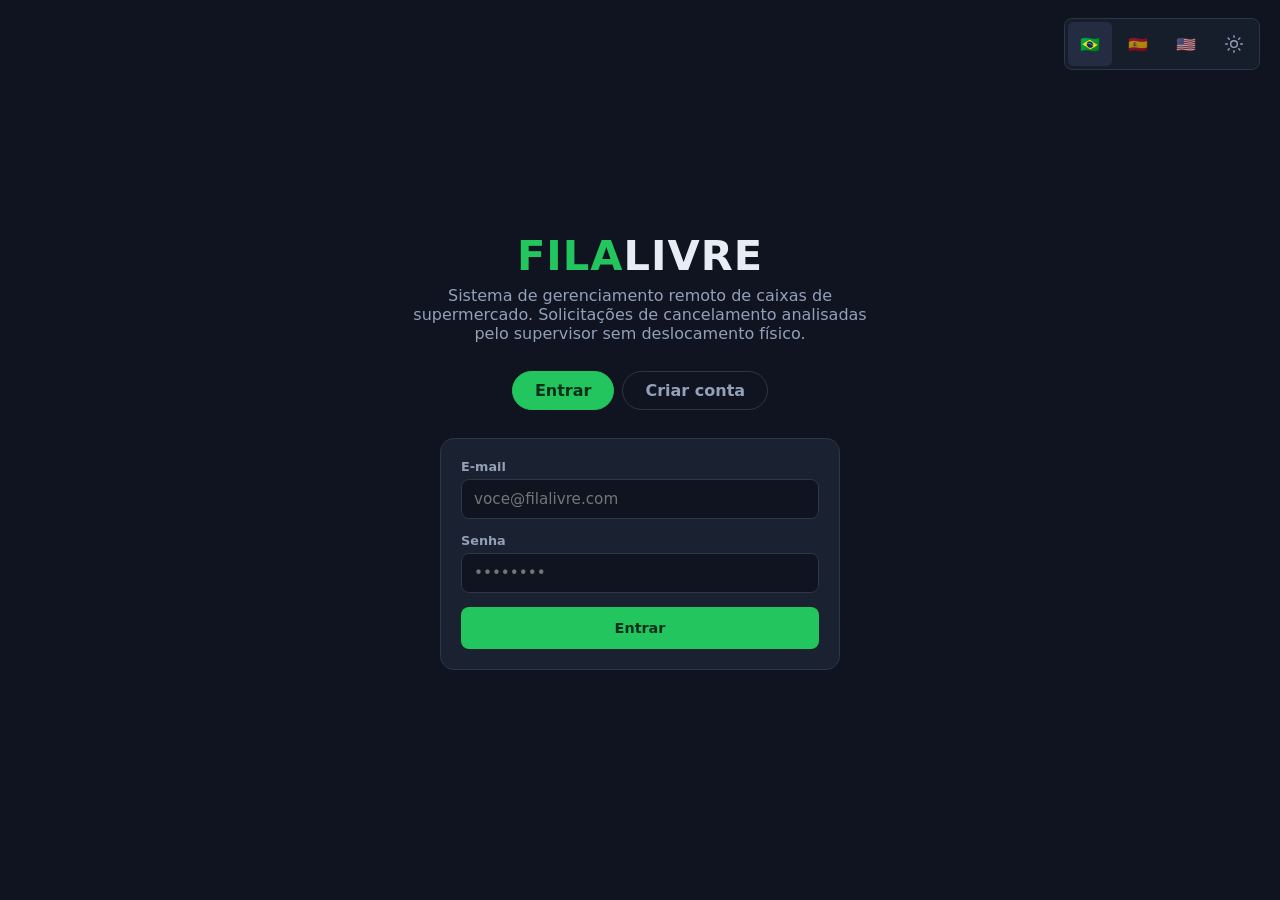
<file: frontend/index.html>
<!DOCTYPE html>
<html lang="pt-BR">
<head>
  <meta charset="UTF-8">
  <meta name="viewport" content="width=device-width, initial-scale=1.0">
  <title>FilaLivre — Acesso</title>
  <link rel="stylesheet" href="css/style.css">
</head>
<body>
  <main class="login-corpo">
    <div class="idioma-controle" role="group" aria-label="Idioma">
      <button type="button" class="idioma-opcao ativa" data-idioma="pt-BR" aria-label="Português" aria-pressed="true" title="Português">🇧🇷</button>
      <button type="button" class="idioma-opcao" data-idioma="es" aria-label="Español" aria-pressed="false" title="Español">🇪🇸</button>
      <button type="button" class="idioma-opcao" data-idioma="en-US" aria-label="English" aria-pressed="false" title="English">🇺🇸</button>
      <button type="button" class="tema-opcao" data-theme-toggle aria-label="Ativar modo claro" aria-pressed="false" title="Ativar modo claro">
        <svg viewBox="0 0 24 24" aria-hidden="true" focusable="false">
          <circle cx="12" cy="12" r="4"></circle>
          <path d="M12 2v2m0 16v2M4.93 4.93l1.42 1.42m11.3 11.3 1.42 1.42M2 12h2m16 0h2M4.93 19.07l1.42-1.42m11.3-11.3 1.42-1.42"></path>
        </svg>
      </button>
    </div>
    <div class="login-marca">
      <div class="logo">FILA<span>LIVRE</span></div>
      <p data-i18n="descricao">Sistema de gerenciamento remoto de caixas de supermercado.
         Solicitações de cancelamento analisadas pelo supervisor sem deslocamento físico.</p>
    </div>

    <div class="abas">
      <button class="aba ativa" id="aba-login" data-i18n="abaLogin">Entrar</button>
      <button class="aba" id="aba-cadastro" data-i18n="abaCadastro">Criar conta</button>
    </div>

    <div class="cartao form-cartao">
      <div class="mensagem-erro" id="erro"></div>
      <div class="mensagem-sucesso" id="sucesso"></div>
      <form id="form-login" class="ativo">
        <div class="campo">
          <label for="login-email" data-i18n="email">E-mail</label>
          <input type="email" id="login-email" required autocomplete="email" placeholder="voce@filalivre.com" data-i18n-placeholder="placeholderEmail">
        </div>
        <div class="campo">
          <label for="login-senha" data-i18n="senha">Senha</label>
          <input type="password" id="login-senha" required autocomplete="current-password" placeholder="••••••••" data-i18n-placeholder="placeholderSenha">
        </div>
        <button type="submit" class="btn btn-verde" style="width:100%" data-i18n="entrar">Entrar</button>
      </form>

      <form id="form-cadastro">
        <div class="campo">
          <label for="cad-nome" data-i18n="nomeCompleto">Nome completo</label>
          <input type="text" id="cad-nome" required maxlength="100" autocomplete="name" placeholder="Seu nome" data-i18n-placeholder="placeholderNome">
        </div>
        <div class="campo">
          <label for="cad-email" data-i18n="email">E-mail</label>
          <input type="email" id="cad-email" required maxlength="254" autocomplete="email" placeholder="voce@filalivre.com" data-i18n-placeholder="placeholderEmail">
        </div>
        <div class="campo">
          <label for="cad-senha" data-i18n="senhaCadastro">Senha (mínimo 12 caracteres)</label>
          <input type="password" id="cad-senha" required minlength="12" maxlength="72" autocomplete="new-password" placeholder="••••••••••••" data-i18n-placeholder="placeholderSenha">
        </div>
        <div class="campo">
          <label for="cad-perfil" data-i18n="tipoConta">Tipo de conta</label>
          <select id="cad-perfil" required>
            <option value="OPERADOR" data-i18n="operador">Operador de caixa</option>
            <option value="SUPERVISOR" data-i18n="supervisor">Supervisor / gestor do mercado</option>
          </select>
        </div>
        <button type="submit" class="btn btn-azul" style="width:100%" data-i18n="criarConta">Criar conta</button>
      </form>

    </div>

  </main>

  <script src="js/i18n.js"></script>
  <script src="js/config.js"></script>
  <script src="js/api.js"></script>
  <script src="js/index.js"></script>
</body>
</html>
</file>
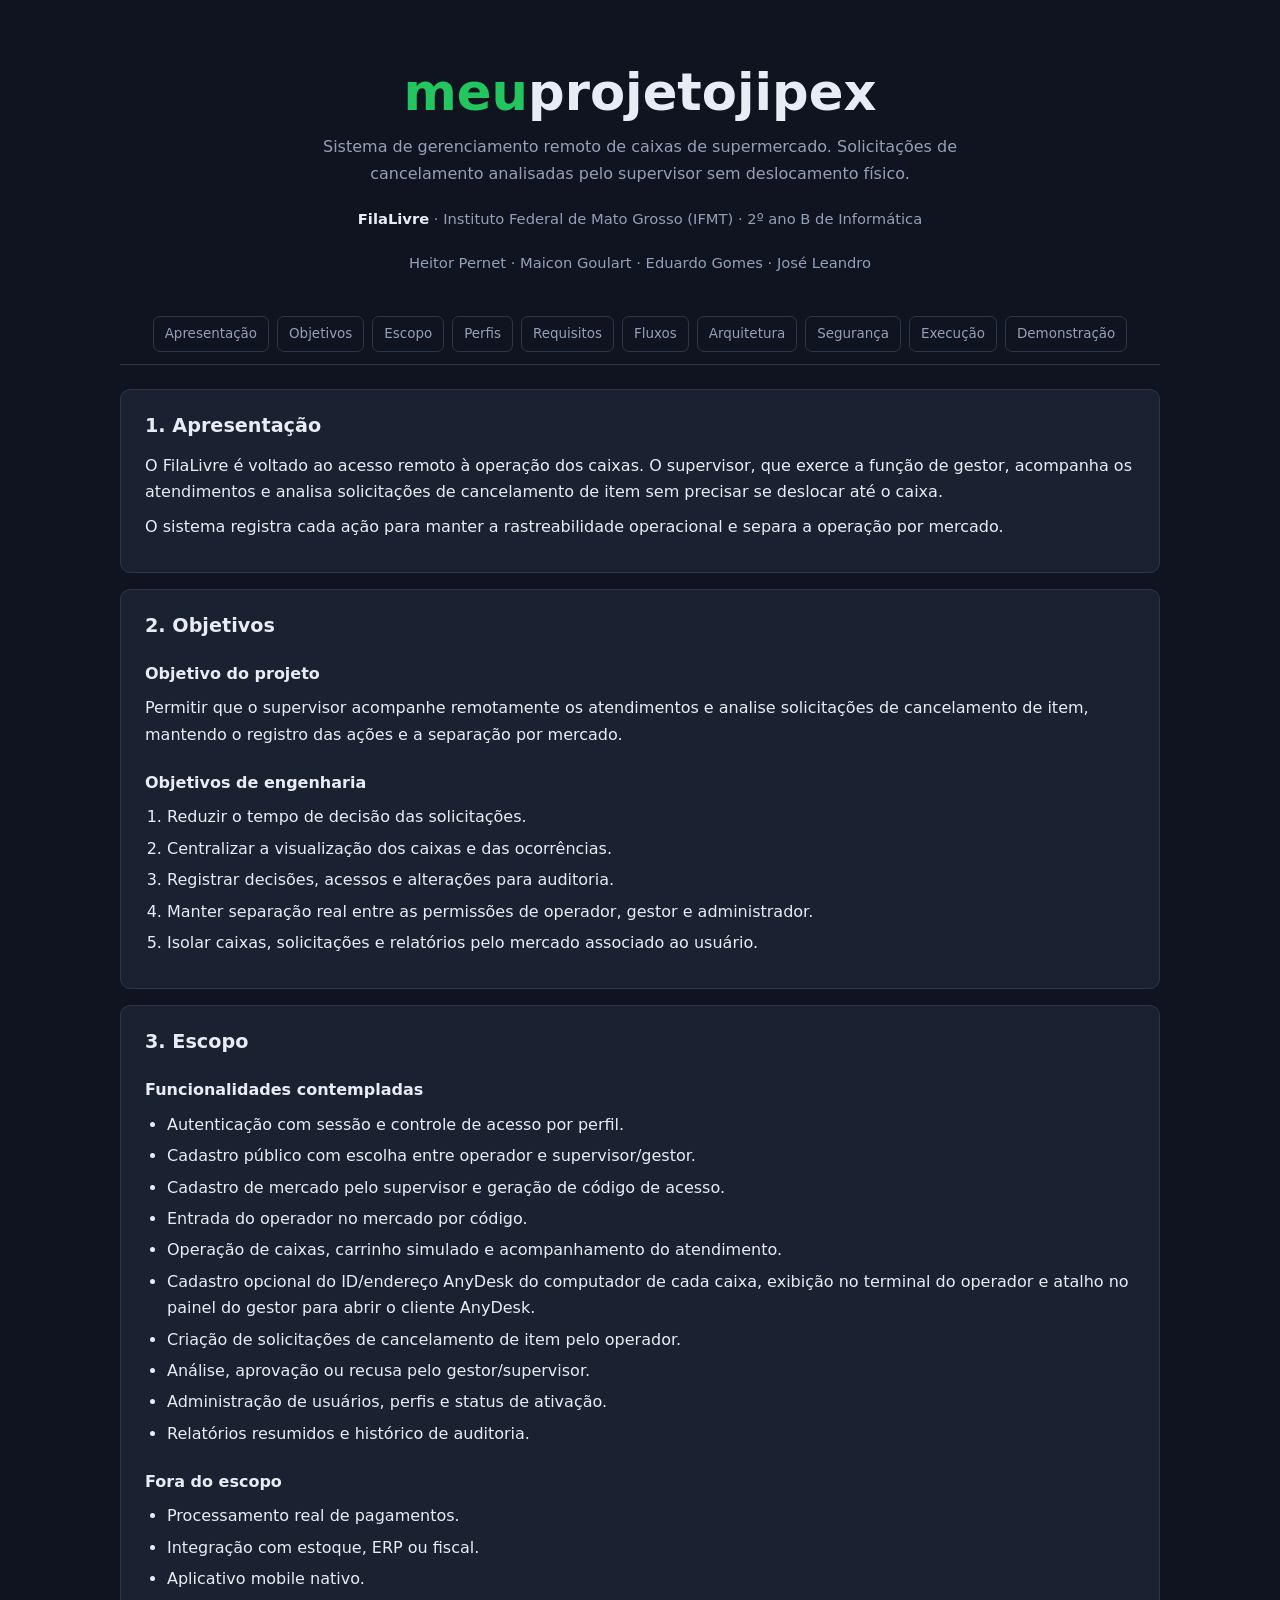
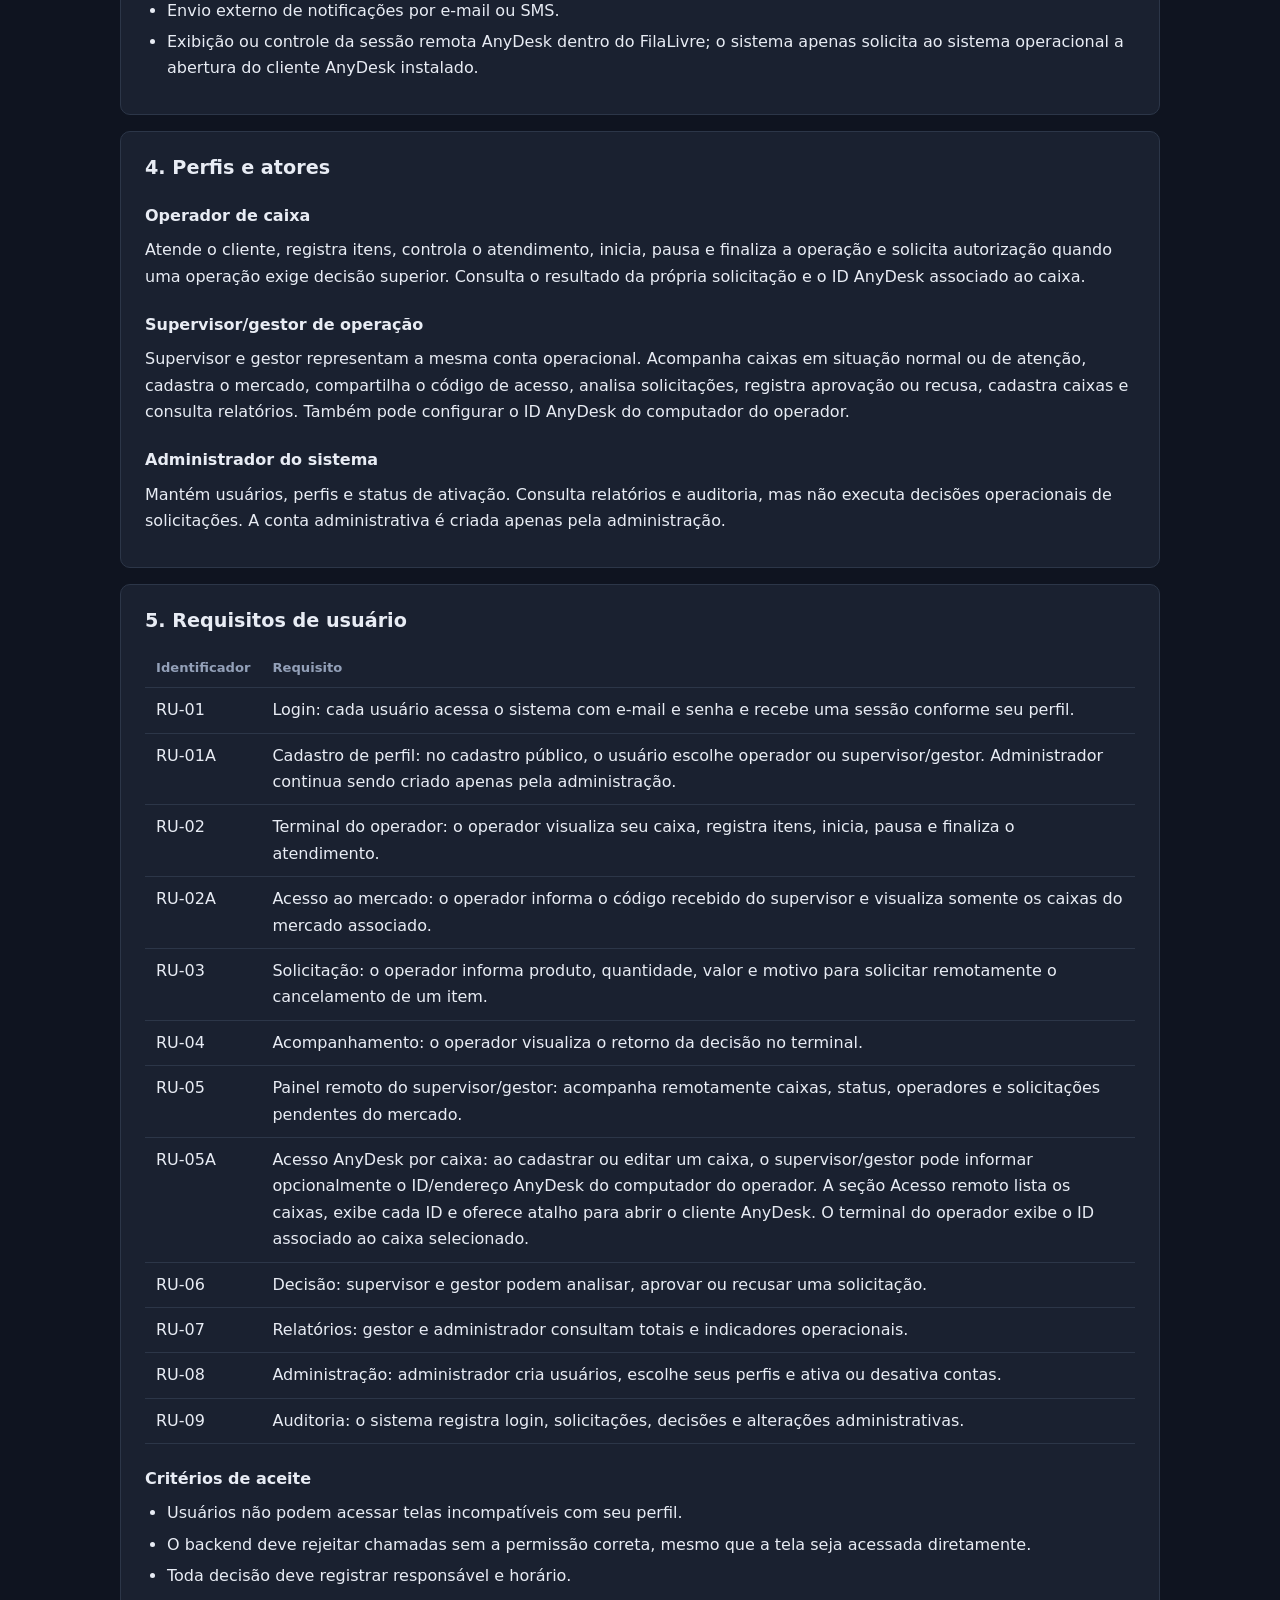
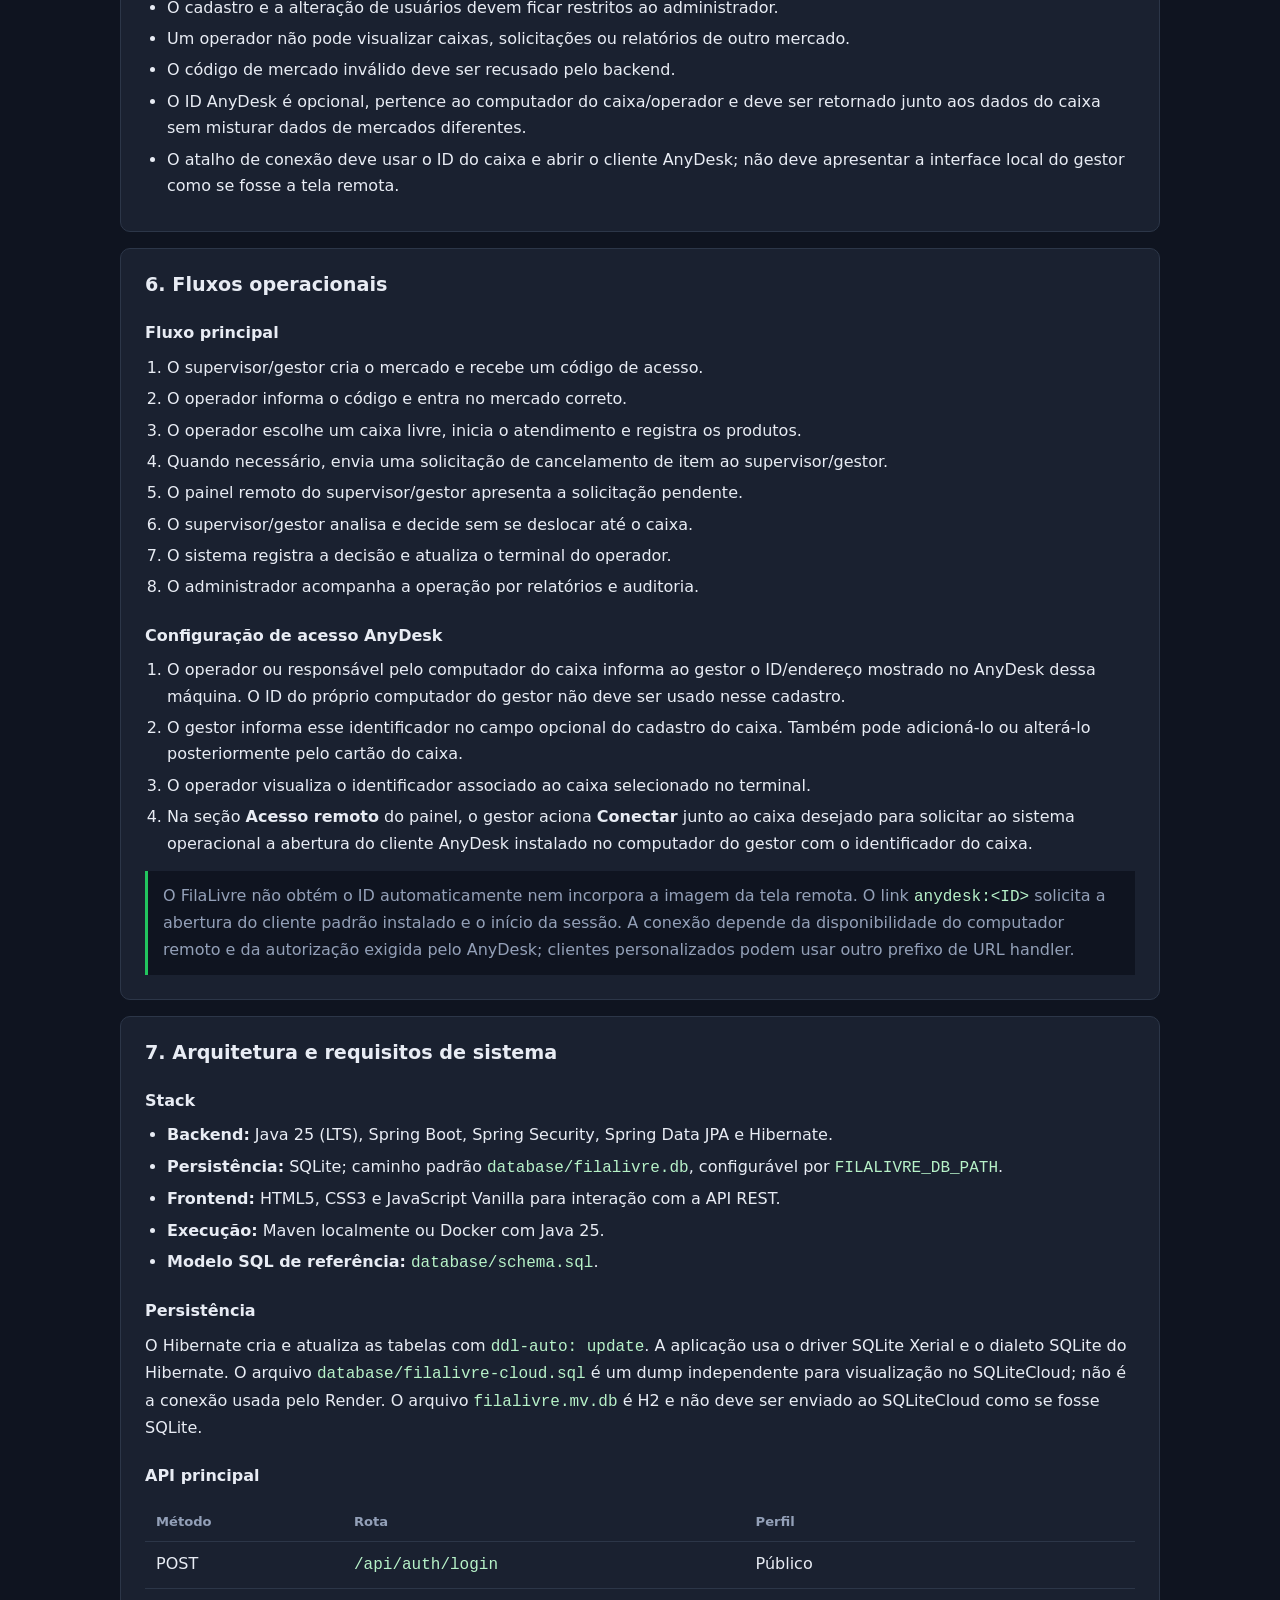
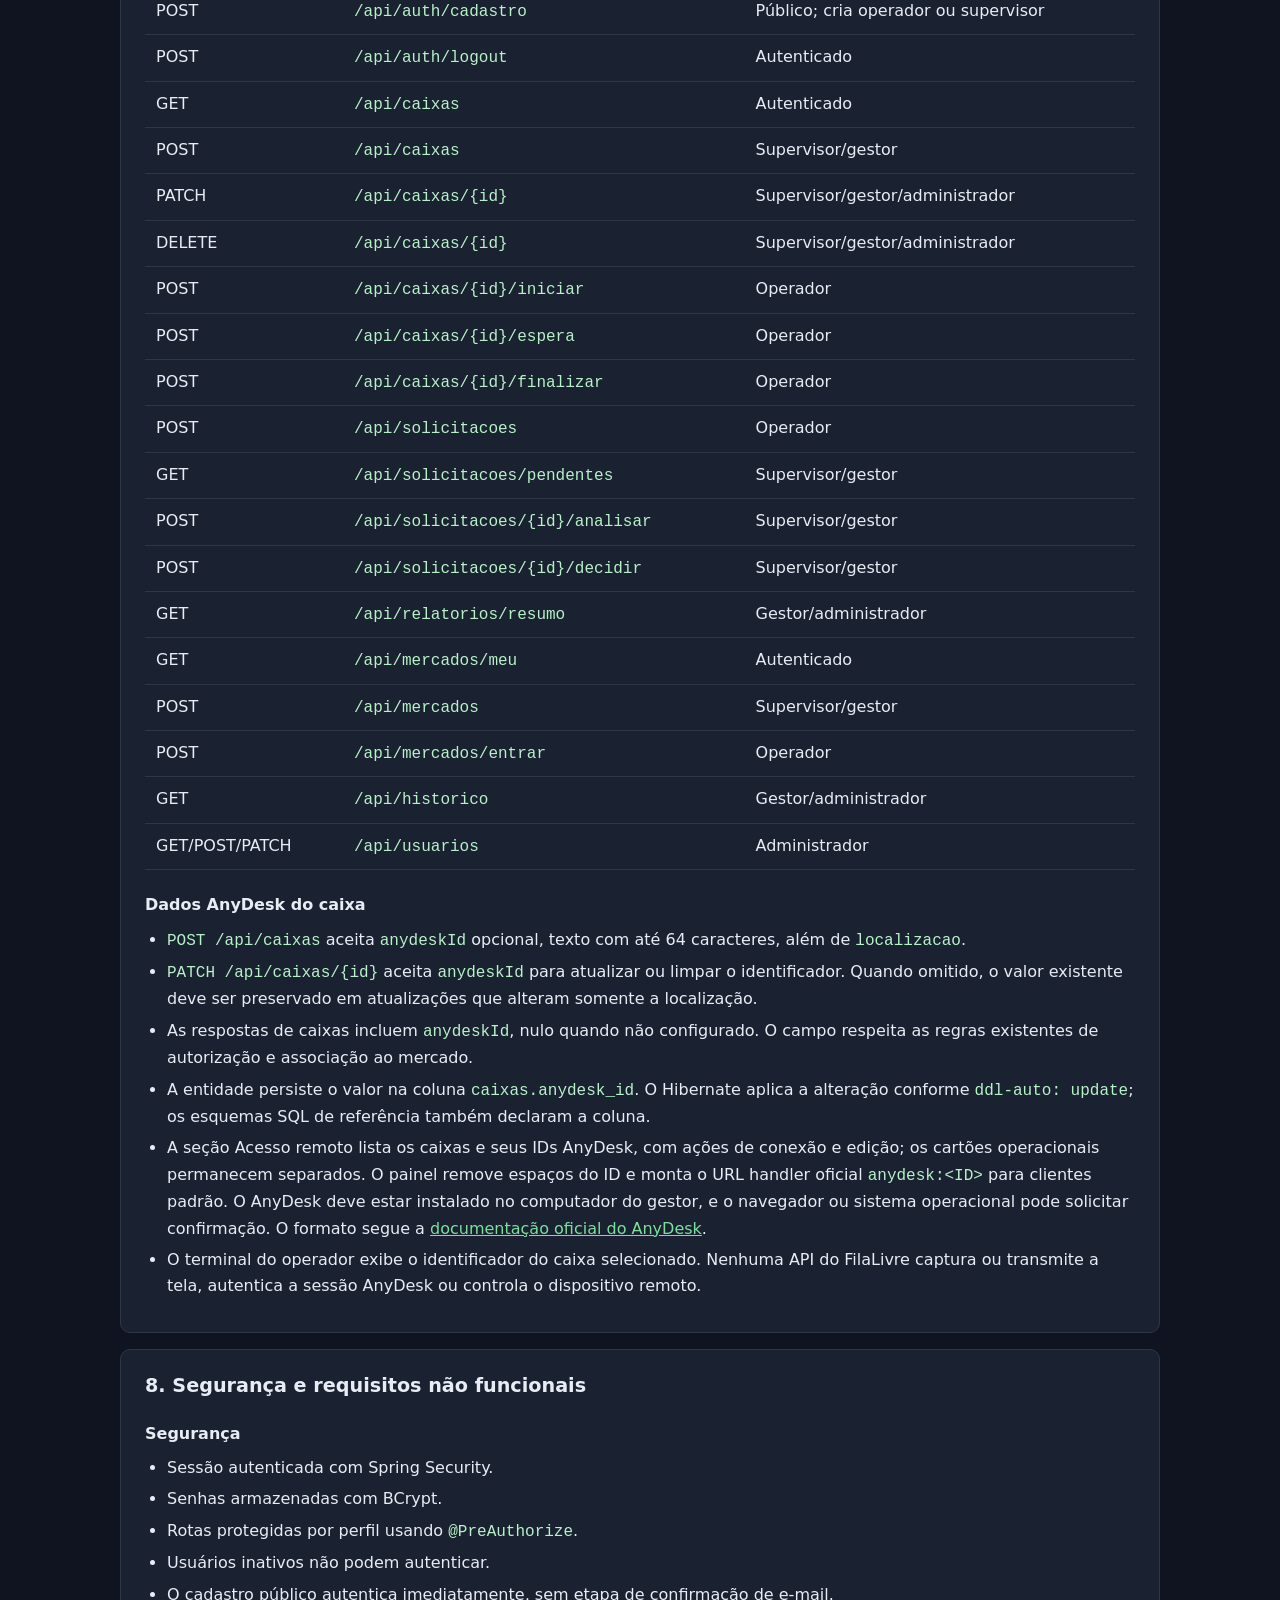
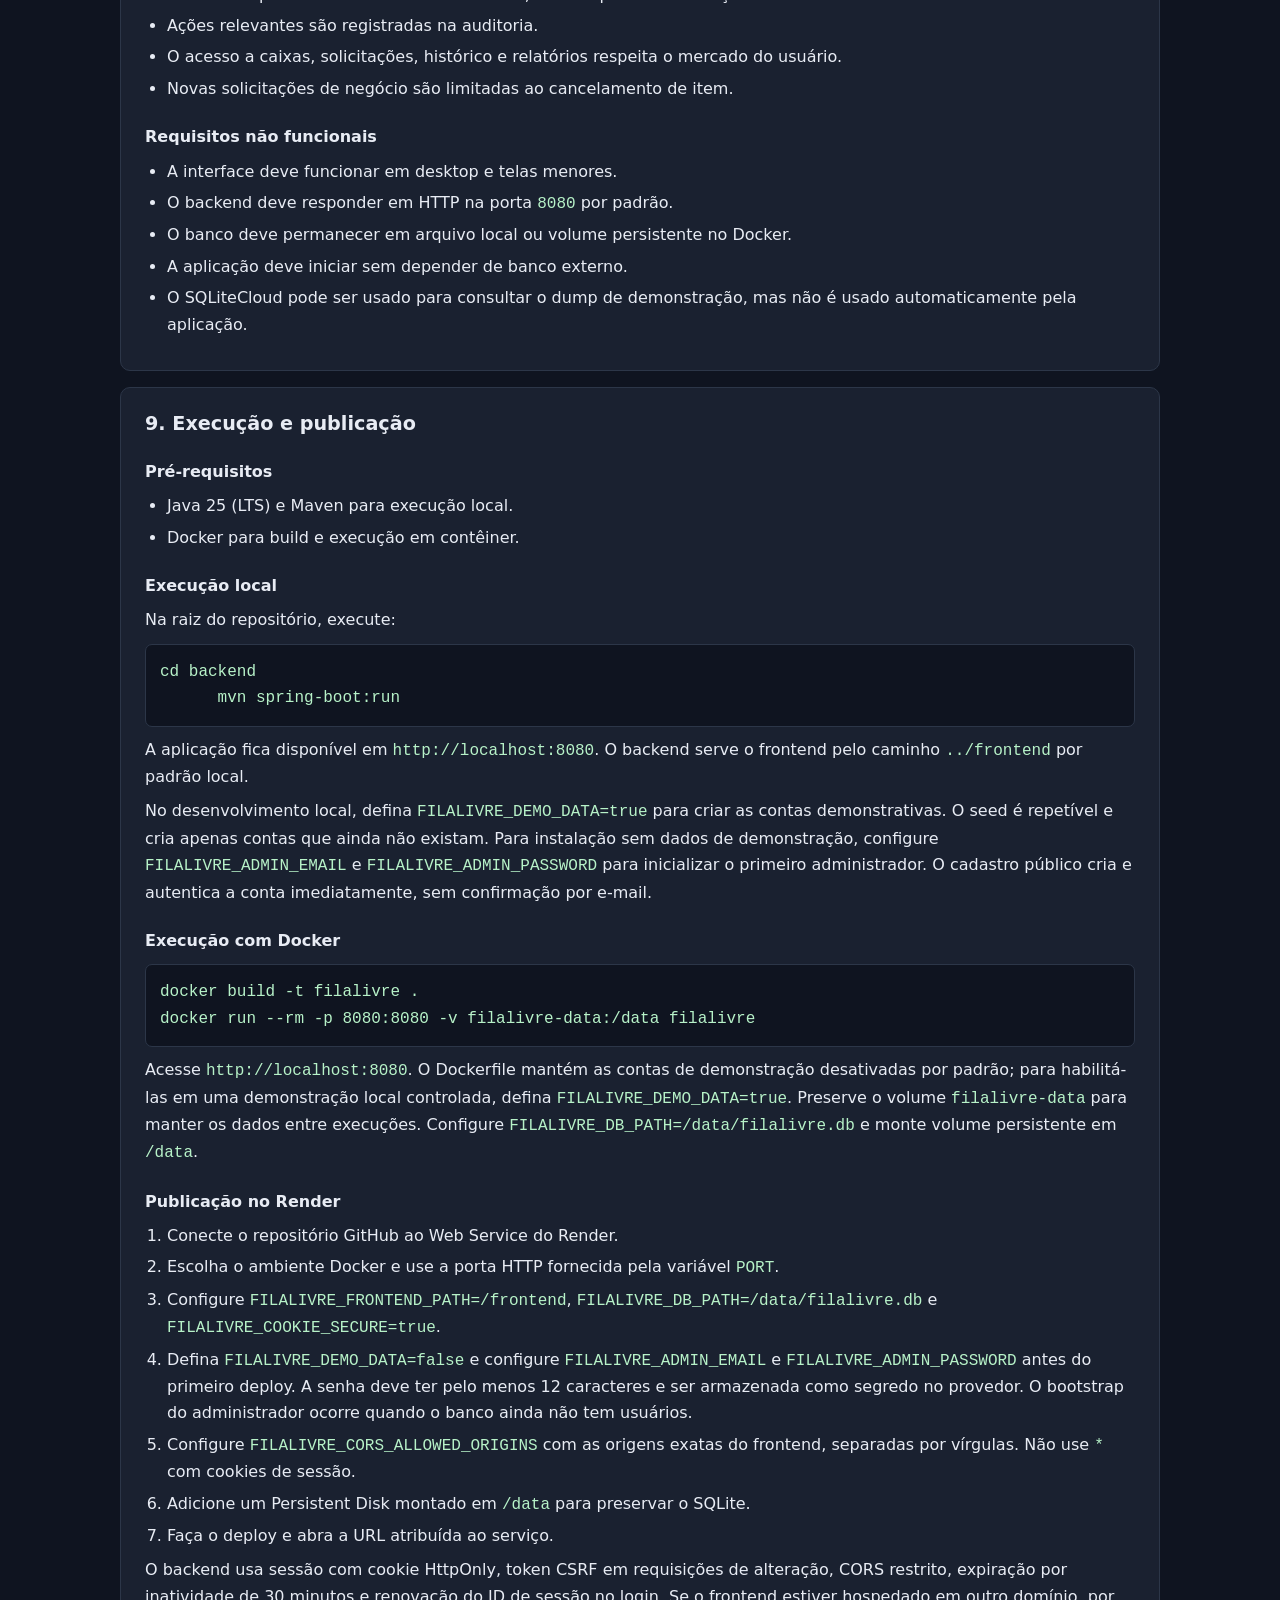
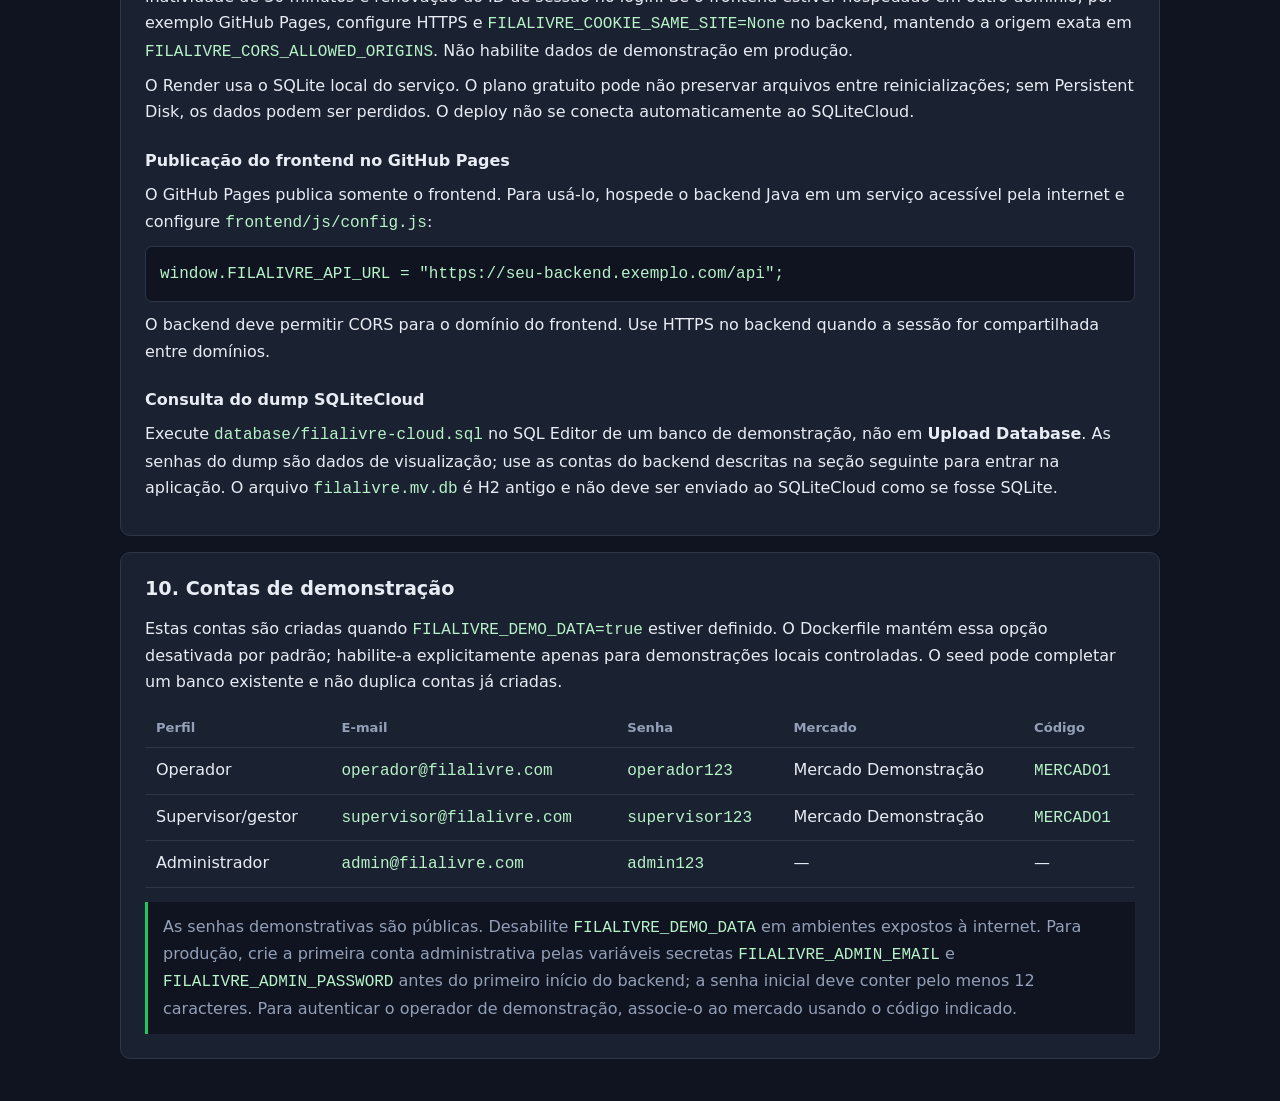
<file: meuprojetojipex.html>
<!DOCTYPE html>
<html lang="pt-BR">
<head>
  <meta charset="UTF-8">
  <meta name="viewport" content="width=device-width, initial-scale=1.0">
  <meta name="description" content="Documento do projeto FilaLivre: escopo, requisitos, arquitetura e execução.">
  <title>meuprojetojipex</title>
  <style>
    :root {
      color-scheme: dark;
      --bg: #0f1420;
      --surface: #1a2130;
      --border: #2c3648;
      --text: #e8ecf4;
      --muted: #93a0b8;
      --green: #22c55e;
    }
    * { box-sizing: border-box; }
    html { scroll-behavior: smooth; }
    body { margin: 0; background: var(--bg); color: var(--text); font: 16px/1.65 "Segoe UI", system-ui, -apple-system, sans-serif; }
    a { color: #7ddf9d; }
    .page { width: min(100% - 32px, 1040px); margin: 0 auto; }
    .hero { padding: 64px 0 28px; text-align: center; }
    .hero h1 { margin: 0; font-size: clamp(2rem, 5vw, 3.2rem); line-height: 1.1; font-weight: 800; overflow-wrap: anywhere; }
    .hero h1 span { color: var(--green); }
    .hero p { max-width: 680px; margin: 14px auto 0; color: var(--muted); }
    .identity { margin-top: 20px; color: var(--muted); font-size: .92rem; }
    .identity strong { color: var(--text); }
    nav { position: sticky; top: 0; z-index: 2; display: flex; flex-wrap: wrap; justify-content: center; gap: 8px; padding: 12px 0; background: var(--bg); border-bottom: 1px solid var(--border); }
    nav a { padding: 6px 11px; color: var(--muted); text-decoration: none; border: 1px solid var(--border); border-radius: 7px; font-size: .84rem; }
    nav a:hover, nav a:focus-visible { color: var(--text); border-color: var(--green); }
    main { display: grid; gap: 16px; padding: 24px 0 48px; }
    section { min-width: 0; padding: 24px; background: var(--surface); border: 1px solid var(--border); border-radius: 10px; scroll-margin-top: 76px; }
    h2 { margin: 0 0 14px; font-size: 1.2rem; line-height: 1.3; }
    h3 { margin: 22px 0 8px; font-size: 1rem; }
    h3:first-child { margin-top: 0; }
    p { margin: 8px 0; }
    ul, ol { margin: 8px 0; padding-left: 22px; }
    li + li { margin-top: 5px; }
    .table-wrap { overflow-x: auto; margin: 12px 0; }
    table { width: 100%; border-collapse: collapse; min-width: 560px; }
    th, td { padding: 9px 11px; border-bottom: 1px solid var(--border); text-align: left; vertical-align: top; }
    th { color: var(--muted); font-size: .82rem; }
    code, pre { font-family: ui-monospace, SFMono-Regular, Consolas, monospace; }
    code { overflow-wrap: anywhere; color: #b7f2c8; }
    pre { overflow-x: auto; margin: 10px 0; padding: 14px; background: var(--bg); border: 1px solid var(--border); border-radius: 7px; }
    .callout { margin-top: 14px; padding: 12px 15px; border-left: 3px solid var(--green); background: var(--bg); color: var(--muted); }
    footer { padding: 0 0 30px; color: var(--muted); text-align: center; font-size: .84rem; }
    @media (max-width: 600px) { .hero { padding-top: 40px; } section { padding: 18px; } nav { justify-content: flex-start; } }
    @media print {
      :root { color-scheme: light; --bg: #fff; --surface: #fff; --border: #cbd2dc; --text: #17202d; --muted: #4c596b; --green: #16803a; }
      body { background: #fff; color: var(--text); }
      nav { display: none; }
      .hero { padding-top: 16px; }
      section { break-inside: avoid; }
      a { color: inherit; }
      pre, .callout { background: #f5f7f9; }
    }
  </style>
</head>
<body>
  <div class="page">
    <header class="hero">
      <h1><span>meu</span>projetojipex</h1>
      <p>Sistema de gerenciamento remoto de caixas de supermercado. Solicitações de cancelamento analisadas pelo supervisor sem deslocamento físico.</p>
      <div class="identity"><strong>FilaLivre</strong> · Instituto Federal de Mato Grosso (IFMT) · 2º ano B de Informática</div>
      <div class="identity">Heitor Pernet · Maicon Goulart · Eduardo Gomes · José Leandro</div>
    </header>
    <nav aria-label="Seções do documento">
      <a href="#apresentacao">Apresentação</a><a href="#objetivos">Objetivos</a><a href="#escopo">Escopo</a><a href="#perfis">Perfis</a><a href="#requisitos">Requisitos</a><a href="#fluxos">Fluxos</a><a href="#arquitetura">Arquitetura</a><a href="#seguranca">Segurança</a><a href="#execucao">Execução</a><a href="#demonstracao">Demonstração</a>
    </nav>
    <main>
      <section id="apresentacao">
        <h2>1. Apresentação</h2>
        <p>O FilaLivre é voltado ao acesso remoto à operação dos caixas. O supervisor, que exerce a função de gestor, acompanha os atendimentos e analisa solicitações de cancelamento de item sem precisar se deslocar até o caixa.</p>
        <p>O sistema registra cada ação para manter a rastreabilidade operacional e separa a operação por mercado.</p>
      </section>
      <section id="objetivos">
        <h2>2. Objetivos</h2>
        <h3>Objetivo do projeto</h3>
        <p>Permitir que o supervisor acompanhe remotamente os atendimentos e analise solicitações de cancelamento de item, mantendo o registro das ações e a separação por mercado.</p>
        <h3>Objetivos de engenharia</h3>
        <ol><li>Reduzir o tempo de decisão das solicitações.</li><li>Centralizar a visualização dos caixas e das ocorrências.</li><li>Registrar decisões, acessos e alterações para auditoria.</li><li>Manter separação real entre as permissões de operador, gestor e administrador.</li><li>Isolar caixas, solicitações e relatórios pelo mercado associado ao usuário.</li></ol>
      </section>
      <section id="escopo">
        <h2>3. Escopo</h2>
        <h3>Funcionalidades contempladas</h3>
        <ul><li>Autenticação com sessão e controle de acesso por perfil.</li><li>Cadastro público com escolha entre operador e supervisor/gestor.</li><li>Cadastro de mercado pelo supervisor e geração de código de acesso.</li><li>Entrada do operador no mercado por código.</li><li>Operação de caixas, carrinho simulado e acompanhamento do atendimento.</li><li>Cadastro opcional do ID/endereço AnyDesk do computador de cada caixa, exibição no terminal do operador e atalho no painel do gestor para abrir o cliente AnyDesk.</li><li>Criação de solicitações de cancelamento de item pelo operador.</li><li>Análise, aprovação ou recusa pelo gestor/supervisor.</li><li>Administração de usuários, perfis e status de ativação.</li><li>Relatórios resumidos e histórico de auditoria.</li></ul>
        <h3>Fora do escopo</h3>
        <ul><li>Processamento real de pagamentos.</li><li>Integração com estoque, ERP ou fiscal.</li><li>Aplicativo mobile nativo.</li><li>Envio externo de notificações por e-mail ou SMS.</li><li>Exibição ou controle da sessão remota AnyDesk dentro do FilaLivre; o sistema apenas solicita ao sistema operacional a abertura do cliente AnyDesk instalado.</li></ul>
      </section>
      <section id="perfis">
        <h2>4. Perfis e atores</h2>
        <h3>Operador de caixa</h3><p>Atende o cliente, registra itens, controla o atendimento, inicia, pausa e finaliza a operação e solicita autorização quando uma operação exige decisão superior. Consulta o resultado da própria solicitação e o ID AnyDesk associado ao caixa.</p>
        <h3>Supervisor/gestor de operação</h3><p>Supervisor e gestor representam a mesma conta operacional. Acompanha caixas em situação normal ou de atenção, cadastra o mercado, compartilha o código de acesso, analisa solicitações, registra aprovação ou recusa, cadastra caixas e consulta relatórios. Também pode configurar o ID AnyDesk do computador do operador.</p>
        <h3>Administrador do sistema</h3><p>Mantém usuários, perfis e status de ativação. Consulta relatórios e auditoria, mas não executa decisões operacionais de solicitações. A conta administrativa é criada apenas pela administração.</p>
      </section>
      <section id="requisitos">
        <h2>5. Requisitos de usuário</h2>
        <div class="table-wrap"><table><thead><tr><th>Identificador</th><th>Requisito</th></tr></thead><tbody>
          <tr><td>RU-01</td><td>Login: cada usuário acessa o sistema com e-mail e senha e recebe uma sessão conforme seu perfil.</td></tr>
          <tr><td>RU-01A</td><td>Cadastro de perfil: no cadastro público, o usuário escolhe operador ou supervisor/gestor. Administrador continua sendo criado apenas pela administração.</td></tr>
          <tr><td>RU-02</td><td>Terminal do operador: o operador visualiza seu caixa, registra itens, inicia, pausa e finaliza o atendimento.</td></tr>
          <tr><td>RU-02A</td><td>Acesso ao mercado: o operador informa o código recebido do supervisor e visualiza somente os caixas do mercado associado.</td></tr>
          <tr><td>RU-03</td><td>Solicitação: o operador informa produto, quantidade, valor e motivo para solicitar remotamente o cancelamento de um item.</td></tr>
          <tr><td>RU-04</td><td>Acompanhamento: o operador visualiza o retorno da decisão no terminal.</td></tr>
          <tr><td>RU-05</td><td>Painel remoto do supervisor/gestor: acompanha remotamente caixas, status, operadores e solicitações pendentes do mercado.</td></tr>
          <tr><td>RU-05A</td><td>Acesso AnyDesk por caixa: ao cadastrar ou editar um caixa, o supervisor/gestor pode informar opcionalmente o ID/endereço AnyDesk do computador do operador. A seção Acesso remoto lista os caixas, exibe cada ID e oferece atalho para abrir o cliente AnyDesk. O terminal do operador exibe o ID associado ao caixa selecionado.</td></tr>
          <tr><td>RU-06</td><td>Decisão: supervisor e gestor podem analisar, aprovar ou recusar uma solicitação.</td></tr>
          <tr><td>RU-07</td><td>Relatórios: gestor e administrador consultam totais e indicadores operacionais.</td></tr>
          <tr><td>RU-08</td><td>Administração: administrador cria usuários, escolhe seus perfis e ativa ou desativa contas.</td></tr>
          <tr><td>RU-09</td><td>Auditoria: o sistema registra login, solicitações, decisões e alterações administrativas.</td></tr>
        </tbody></table></div>
        <h3>Critérios de aceite</h3>
        <ul><li>Usuários não podem acessar telas incompatíveis com seu perfil.</li><li>O backend deve rejeitar chamadas sem a permissão correta, mesmo que a tela seja acessada diretamente.</li><li>Toda decisão deve registrar responsável e horário.</li><li>O cadastro e a alteração de usuários devem ficar restritos ao administrador.</li><li>Um operador não pode visualizar caixas, solicitações ou relatórios de outro mercado.</li><li>O código de mercado inválido deve ser recusado pelo backend.</li><li>O ID AnyDesk é opcional, pertence ao computador do caixa/operador e deve ser retornado junto aos dados do caixa sem misturar dados de mercados diferentes.</li><li>O atalho de conexão deve usar o ID do caixa e abrir o cliente AnyDesk; não deve apresentar a interface local do gestor como se fosse a tela remota.</li></ul>
      </section>
      <section id="fluxos">
        <h2>6. Fluxos operacionais</h2>
        <h3>Fluxo principal</h3>
        <ol><li>O supervisor/gestor cria o mercado e recebe um código de acesso.</li><li>O operador informa o código e entra no mercado correto.</li><li>O operador escolhe um caixa livre, inicia o atendimento e registra os produtos.</li><li>Quando necessário, envia uma solicitação de cancelamento de item ao supervisor/gestor.</li><li>O painel remoto do supervisor/gestor apresenta a solicitação pendente.</li><li>O supervisor/gestor analisa e decide sem se deslocar até o caixa.</li><li>O sistema registra a decisão e atualiza o terminal do operador.</li><li>O administrador acompanha a operação por relatórios e auditoria.</li></ol>
        <h3>Configuração de acesso AnyDesk</h3>
        <ol><li>O operador ou responsável pelo computador do caixa informa ao gestor o ID/endereço mostrado no AnyDesk dessa máquina. O ID do próprio computador do gestor não deve ser usado nesse cadastro.</li><li>O gestor informa esse identificador no campo opcional do cadastro do caixa. Também pode adicioná-lo ou alterá-lo posteriormente pelo cartão do caixa.</li><li>O operador visualiza o identificador associado ao caixa selecionado no terminal.</li><li>Na seção <strong>Acesso remoto</strong> do painel, o gestor aciona <strong>Conectar</strong> junto ao caixa desejado para solicitar ao sistema operacional a abertura do cliente AnyDesk instalado no computador do gestor com o identificador do caixa.</li></ol>
        <div class="callout">O FilaLivre não obtém o ID automaticamente nem incorpora a imagem da tela remota. O link <code>anydesk:&lt;ID&gt;</code> solicita a abertura do cliente padrão instalado e o início da sessão. A conexão depende da disponibilidade do computador remoto e da autorização exigida pelo AnyDesk; clientes personalizados podem usar outro prefixo de URL handler.</div>
      </section>
      <section id="arquitetura">
        <h2>7. Arquitetura e requisitos de sistema</h2>
        <h3>Stack</h3>
        <ul><li><strong>Backend:</strong> Java 25 (LTS), Spring Boot, Spring Security, Spring Data JPA e Hibernate.</li><li><strong>Persistência:</strong> SQLite; caminho padrão <code>database/filalivre.db</code>, configurável por <code>FILALIVRE_DB_PATH</code>.</li><li><strong>Frontend:</strong> HTML5, CSS3 e JavaScript Vanilla para interação com a API REST.</li><li><strong>Execução:</strong> Maven localmente ou Docker com Java 25.</li><li><strong>Modelo SQL de referência:</strong> <code>database/schema.sql</code>.</li></ul>
        <h3>Persistência</h3><p>O Hibernate cria e atualiza as tabelas com <code>ddl-auto: update</code>. A aplicação usa o driver SQLite Xerial e o dialeto SQLite do Hibernate. O arquivo <code>database/filalivre-cloud.sql</code> é um dump independente para visualização no SQLiteCloud; não é a conexão usada pelo Render. O arquivo <code>filalivre.mv.db</code> é H2 e não deve ser enviado ao SQLiteCloud como se fosse SQLite.</p>
        <h3>API principal</h3>
        <div class="table-wrap"><table><thead><tr><th>Método</th><th>Rota</th><th>Perfil</th></tr></thead><tbody>
          <tr><td>POST</td><td><code>/api/auth/login</code></td><td>Público</td></tr><tr><td>POST</td><td><code>/api/auth/cadastro</code></td><td>Público; cria operador ou supervisor</td></tr><tr><td>POST</td><td><code>/api/auth/logout</code></td><td>Autenticado</td></tr>
          <tr><td>GET</td><td><code>/api/caixas</code></td><td>Autenticado</td></tr><tr><td>POST</td><td><code>/api/caixas</code></td><td>Supervisor/gestor</td></tr><tr><td>PATCH</td><td><code>/api/caixas/{id}</code></td><td>Supervisor/gestor/administrador</td></tr><tr><td>DELETE</td><td><code>/api/caixas/{id}</code></td><td>Supervisor/gestor/administrador</td></tr>
          <tr><td>POST</td><td><code>/api/caixas/{id}/iniciar</code></td><td>Operador</td></tr><tr><td>POST</td><td><code>/api/caixas/{id}/espera</code></td><td>Operador</td></tr><tr><td>POST</td><td><code>/api/caixas/{id}/finalizar</code></td><td>Operador</td></tr>
          <tr><td>POST</td><td><code>/api/solicitacoes</code></td><td>Operador</td></tr><tr><td>GET</td><td><code>/api/solicitacoes/pendentes</code></td><td>Supervisor/gestor</td></tr><tr><td>POST</td><td><code>/api/solicitacoes/{id}/analisar</code></td><td>Supervisor/gestor</td></tr><tr><td>POST</td><td><code>/api/solicitacoes/{id}/decidir</code></td><td>Supervisor/gestor</td></tr>
          <tr><td>GET</td><td><code>/api/relatorios/resumo</code></td><td>Gestor/administrador</td></tr><tr><td>GET</td><td><code>/api/mercados/meu</code></td><td>Autenticado</td></tr><tr><td>POST</td><td><code>/api/mercados</code></td><td>Supervisor/gestor</td></tr><tr><td>POST</td><td><code>/api/mercados/entrar</code></td><td>Operador</td></tr><tr><td>GET</td><td><code>/api/historico</code></td><td>Gestor/administrador</td></tr><tr><td>GET/POST/PATCH</td><td><code>/api/usuarios</code></td><td>Administrador</td></tr>
        </tbody></table></div>
        <h3>Dados AnyDesk do caixa</h3>
        <ul><li><code>POST /api/caixas</code> aceita <code>anydeskId</code> opcional, texto com até 64 caracteres, além de <code>localizacao</code>.</li><li><code>PATCH /api/caixas/{id}</code> aceita <code>anydeskId</code> para atualizar ou limpar o identificador. Quando omitido, o valor existente deve ser preservado em atualizações que alteram somente a localização.</li><li>As respostas de caixas incluem <code>anydeskId</code>, nulo quando não configurado. O campo respeita as regras existentes de autorização e associação ao mercado.</li><li>A entidade persiste o valor na coluna <code>caixas.anydesk_id</code>. O Hibernate aplica a alteração conforme <code>ddl-auto: update</code>; os esquemas SQL de referência também declaram a coluna.</li><li>A seção Acesso remoto lista os caixas e seus IDs AnyDesk, com ações de conexão e edição; os cartões operacionais permanecem separados. O painel remove espaços do ID e monta o URL handler oficial <code>anydesk:&lt;ID&gt;</code> para clientes padrão. O AnyDesk deve estar instalado no computador do gestor, e o navegador ou sistema operacional pode solicitar confirmação. O formato segue a <a href="https://support.anydesk.com/docs/url-handler">documentação oficial do AnyDesk</a>.</li><li>O terminal do operador exibe o identificador do caixa selecionado. Nenhuma API do FilaLivre captura ou transmite a tela, autentica a sessão AnyDesk ou controla o dispositivo remoto.</li></ul>
      </section>
      <section id="seguranca">
        <h2>8. Segurança e requisitos não funcionais</h2>
        <h3>Segurança</h3>
        <ul><li>Sessão autenticada com Spring Security.</li><li>Senhas armazenadas com BCrypt.</li><li>Rotas protegidas por perfil usando <code>@PreAuthorize</code>.</li><li>Usuários inativos não podem autenticar.</li><li>O cadastro público autentica imediatamente, sem etapa de confirmação de e-mail.</li><li>Ações relevantes são registradas na auditoria.</li><li>O acesso a caixas, solicitações, histórico e relatórios respeita o mercado do usuário.</li><li>Novas solicitações de negócio são limitadas ao cancelamento de item.</li></ul>
        <h3>Requisitos não funcionais</h3>
        <ul><li>A interface deve funcionar em desktop e telas menores.</li><li>O backend deve responder em HTTP na porta <code>8080</code> por padrão.</li><li>O banco deve permanecer em arquivo local ou volume persistente no Docker.</li><li>A aplicação deve iniciar sem depender de banco externo.</li><li>O SQLiteCloud pode ser usado para consultar o dump de demonstração, mas não é usado automaticamente pela aplicação.</li></ul>
      </section>
      <section id="execucao">
        <h2>9. Execução e publicação</h2>
        <h3>Pré-requisitos</h3><ul><li>Java 25 (LTS) e Maven para execução local.</li><li>Docker para build e execução em contêiner.</li></ul>
        <h3>Execução local</h3><p>Na raiz do repositório, execute:</p><pre><code>cd backend
      mvn spring-boot:run</code></pre>
        <p>A aplicação fica disponível em <code>http://localhost:8080</code>. O backend serve o frontend pelo caminho <code>../frontend</code> por padrão local.</p>
        <p>No desenvolvimento local, defina <code>FILALIVRE_DEMO_DATA=true</code> para criar as contas demonstrativas. O seed é repetível e cria apenas contas que ainda não existam. Para instalação sem dados de demonstração, configure <code>FILALIVRE_ADMIN_EMAIL</code> e <code>FILALIVRE_ADMIN_PASSWORD</code> para inicializar o primeiro administrador. O cadastro público cria e autentica a conta imediatamente, sem confirmação por e-mail.</p>
        <h3>Execução com Docker</h3><pre><code>docker build -t filalivre .
docker run --rm -p 8080:8080 -v filalivre-data:/data filalivre</code></pre>
        <p>Acesse <code>http://localhost:8080</code>. O Dockerfile mantém as contas de demonstração desativadas por padrão; para habilitá-las em uma demonstração local controlada, defina <code>FILALIVRE_DEMO_DATA=true</code>. Preserve o volume <code>filalivre-data</code> para manter os dados entre execuções. Configure <code>FILALIVRE_DB_PATH=/data/filalivre.db</code> e monte volume persistente em <code>/data</code>.</p>
        <h3>Publicação no Render</h3>
        <ol><li>Conecte o repositório GitHub ao Web Service do Render.</li><li>Escolha o ambiente Docker e use a porta HTTP fornecida pela variável <code>PORT</code>.</li><li>Configure <code>FILALIVRE_FRONTEND_PATH=/frontend</code>, <code>FILALIVRE_DB_PATH=/data/filalivre.db</code> e <code>FILALIVRE_COOKIE_SECURE=true</code>.</li><li>Defina <code>FILALIVRE_DEMO_DATA=false</code> e configure <code>FILALIVRE_ADMIN_EMAIL</code> e <code>FILALIVRE_ADMIN_PASSWORD</code> antes do primeiro deploy. A senha deve ter pelo menos 12 caracteres e ser armazenada como segredo no provedor. O bootstrap do administrador ocorre quando o banco ainda não tem usuários.</li><li>Configure <code>FILALIVRE_CORS_ALLOWED_ORIGINS</code> com as origens exatas do frontend, separadas por vírgulas. Não use <code>*</code> com cookies de sessão.</li><li>Adicione um Persistent Disk montado em <code>/data</code> para preservar o SQLite.</li><li>Faça o deploy e abra a URL atribuída ao serviço.</li></ol>
        <p>O backend usa sessão com cookie HttpOnly, token CSRF em requisições de alteração, CORS restrito, expiração por inatividade de 30 minutos e renovação do ID de sessão no login. Se o frontend estiver hospedado em outro domínio, por exemplo GitHub Pages, configure HTTPS e <code>FILALIVRE_COOKIE_SAME_SITE=None</code> no backend, mantendo a origem exata em <code>FILALIVRE_CORS_ALLOWED_ORIGINS</code>. Não habilite dados de demonstração em produção.</p>
        <p>O Render usa o SQLite local do serviço. O plano gratuito pode não preservar arquivos entre reinicializações; sem Persistent Disk, os dados podem ser perdidos. O deploy não se conecta automaticamente ao SQLiteCloud.</p>
        <h3>Publicação do frontend no GitHub Pages</h3><p>O GitHub Pages publica somente o frontend. Para usá-lo, hospede o backend Java em um serviço acessível pela internet e configure <code>frontend/js/config.js</code>:</p><pre><code>window.FILALIVRE_API_URL = "https://seu-backend.exemplo.com/api";</code></pre><p>O backend deve permitir CORS para o domínio do frontend. Use HTTPS no backend quando a sessão for compartilhada entre domínios.</p>
        <h3>Consulta do dump SQLiteCloud</h3><p>Execute <code>database/filalivre-cloud.sql</code> no SQL Editor de um banco de demonstração, não em <strong>Upload Database</strong>. As senhas do dump são dados de visualização; use as contas do backend descritas na seção seguinte para entrar na aplicação. O arquivo <code>filalivre.mv.db</code> é H2 antigo e não deve ser enviado ao SQLiteCloud como se fosse SQLite.</p>
      </section>
      <section id="demonstracao">
        <h2>10. Contas de demonstração</h2>
        <p>Estas contas são criadas quando <code>FILALIVRE_DEMO_DATA=true</code> estiver definido. O Dockerfile mantém essa opção desativada por padrão; habilite-a explicitamente apenas para demonstrações locais controladas. O seed pode completar um banco existente e não duplica contas já criadas.</p>
        <div class="table-wrap"><table><thead><tr><th>Perfil</th><th>E-mail</th><th>Senha</th><th>Mercado</th><th>Código</th></tr></thead><tbody>
          <tr><td>Operador</td><td><code>operador@filalivre.com</code></td><td><code>operador123</code></td><td>Mercado Demonstração</td><td><code>MERCADO1</code></td></tr>
          <tr><td>Supervisor/gestor</td><td><code>supervisor@filalivre.com</code></td><td><code>supervisor123</code></td><td>Mercado Demonstração</td><td><code>MERCADO1</code></td></tr>
          <tr><td>Administrador</td><td><code>admin@filalivre.com</code></td><td><code>admin123</code></td><td>—</td><td>—</td></tr>
        </tbody></table></div>
        <div class="callout">As senhas demonstrativas são públicas. Desabilite <code>FILALIVRE_DEMO_DATA</code> em ambientes expostos à internet. Para produção, crie a primeira conta administrativa pelas variáveis secretas <code>FILALIVRE_ADMIN_EMAIL</code> e <code>FILALIVRE_ADMIN_PASSWORD</code> antes do primeiro início do backend; a senha inicial deve conter pelo menos 12 caracteres. Para autenticar o operador de demonstração, associe-o ao mercado usando o código indicado.</div>
      </section>
    </main>
    <footer>Documento do projeto FilaLivre · Instituto Federal de Mato Grosso (IFMT)</footer>
  </div>
</body>
</html>
</file>
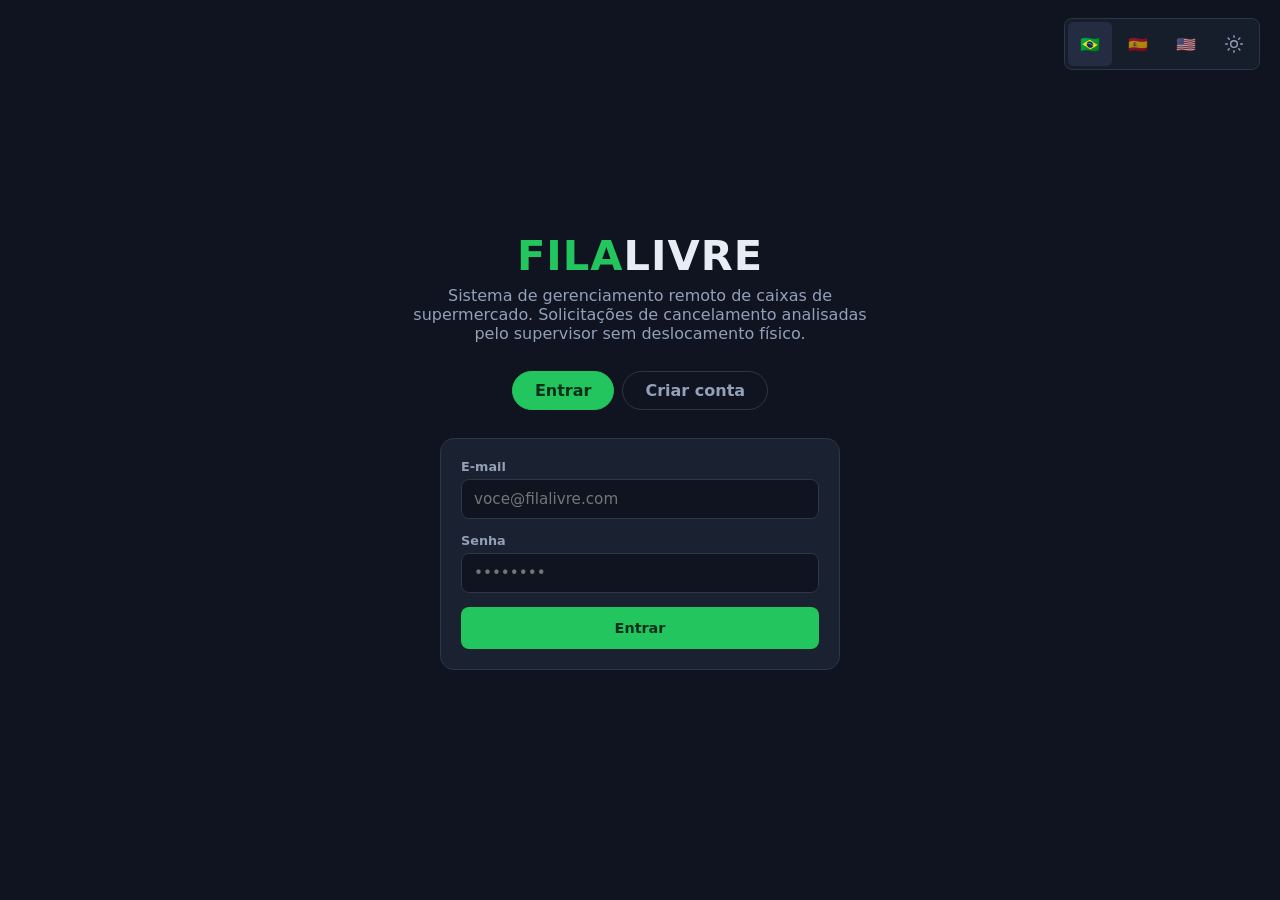
<file: frontend/caixa.html>
<!DOCTYPE html>
<html lang="pt-BR">
<head>
  <meta charset="UTF-8">
  <meta name="viewport" content="width=device-width, initial-scale=1.0">
  <title>FilaLivre — Terminal do Caixa</title>
  <link rel="stylesheet" href="css/style.css">
</head>
<body>
  <header class="topo">
    <div class="logo">FILA<span>LIVRE</span></div>
    <div class="subtitulo-topo">Terminal de Caixa</div>
    <div class="espaco"></div>
    <div class="usuario-info">
      <strong id="nome-usuario"></strong>
      <span class="perfil-badge">Operador</span>
    </div>
    <button class="btn btn-sair btn-pequeno" onclick="sair()">Sair</button>
    <div class="idioma-controle" role="group" aria-label="Idioma">
      <button type="button" class="idioma-opcao" data-idioma="pt-BR" aria-label="Português" aria-pressed="false" title="Português">🇧🇷</button>
      <button type="button" class="idioma-opcao" data-idioma="es" aria-label="Español" aria-pressed="false" title="Español">🇪🇸</button>
      <button type="button" class="idioma-opcao" data-idioma="en-US" aria-label="English" aria-pressed="false" title="English">🇺🇸</button>
      <button type="button" class="tema-opcao" data-theme-toggle aria-label="Ativar modo claro" aria-pressed="false" title="Ativar modo claro">
        <svg viewBox="0 0 24 24" aria-hidden="true" focusable="false">
          <circle cx="12" cy="12" r="4"></circle>
          <path d="M12 2v2m0 16v2M4.93 4.93l1.42 1.42m11.3 11.3 1.42 1.42M2 12h2m16 0h2M4.93 19.07l1.42-1.42m11.3-11.3 1.42-1.42"></path>
        </svg>
      </button>
    </div>
  </header>

  <main class="conteudo">

    <div class="banner-decisao" id="banner-decisao"></div>
    <div class="aguardando-gestor" id="aguardando-gestor">
      ⏳ Solicitação enviada. Aguardando decisão do gestor…
    </div>

    <div class="caixa-layout">

      <section class="cartao mercado-acesso">
        <h2>Seu mercado</h2>
        <p id="mercado-atual">Nenhum mercado selecionado.</p>
        <form class="linha-form" id="form-mercado">
          <div class="campo">
            <label for="codigo-mercado">Código do mercado</label>
            <input type="text" id="codigo-mercado" maxlength="12" placeholder="Código do mercado" required>
          </div>
          <button type="submit" class="btn btn-azul">Entrar no mercado</button>
        </form>
        <form class="linha-form linha-anydesk" id="form-anydesk-operador">
          <div class="campo">
            <label for="anydesk-id-operador">ID AnyDesk</label>
            <input type="text" id="anydesk-id-operador" maxlength="64" autocomplete="off" placeholder="ID AnyDesk deste computador">
          </div>
          <button type="submit" class="btn btn-cinza">Salvar ID AnyDesk</button>
        </form>
        <div class="acesso-anydesk-operador">
          <span class="anydesk-rotulo">Computador do caixa selecionado</span>
          <strong id="anydesk-operador">Selecione um caixa</strong>
        </div>
      </section>

      <aside class="cartao painel-status">
        <div class="campo">
          <label for="select-caixa">Seu caixa</label>
          <select id="select-caixa"><option value="">Carregando…</option></select>
        </div>

        <span class="status-chip status-NORMAL" id="chip-status">—</span>

        <div>
          <div class="rotulo" style="font-size:.72rem;text-transform:uppercase;color:var(--texto-fraco);letter-spacing:1px;">
            Total da compra
          </div>
          <div class="total-grande" id="total-compra">R$ 0,00</div>
        </div>

        <div class="caixa-detalhe"><span>Itens registrados</span><strong id="qtd-itens">0</strong></div>
        <div class="caixa-detalhe"><span>Tempo de atendimento</span><strong id="tempo-atendimento">–</strong></div>

        <button class="btn btn-verde" id="btn-iniciar">Iniciar atendimento</button>
        <button class="btn btn-amarelo" id="btn-espera" disabled>Colocar em espera / Retomar</button>
        <button class="btn btn-vermelho" id="btn-finalizar" disabled>Finalizar venda</button>
        <button class="btn btn-azul" id="btn-solicitar" disabled disabled-title="">Solicitar autorização</button>
      </aside>

      <section class="secao cartao" id="secao-carrinho" hidden>
        <h2>Carrinho da compra (simulação)</h2>
        <form class="linha-form" id="form-item">
          <div class="campo">
            <label for="item-nome">Produto</label>
            <input type="text" id="item-nome" placeholder="Produto (ex.: Arroz 5kg)" required maxlength="60">
          </div>
          <div class="campo">
            <label for="item-preco">Preço (R$)</label>
            <input type="number" id="item-preco" placeholder="Preço R$" min="0.01" step="0.01" required>
          </div>
          <div class="campo">
            <label for="item-qtd">Quantidade</label>
            <input type="number" id="item-qtd" placeholder="Qtd" min="1" step="1" value="1" required>
          </div>
          <button type="submit" class="btn btn-cinza">Registrar</button>
        </form>

        <div id="lista-itens">
          <div class="vazio">Nenhum produto registrado ainda.</div>
        </div>
      </section>

    </div>
  </main>

  <dialog id="dialog-solicitacao">
    <h3>Solicitar autorização ao gestor</h3>
    <div class="mensagem-erro" id="erro-solicitacao"></div>
    <form method="dialog" id="form-solicitacao">
      <div class="campo">
        <label for="sol-tipo">Tipo de solicitação</label>
        <select id="sol-tipo">
          <option value="CANCELAMENTO">Cancelamento de item</option>
        </select>
      </div>
      <div class="campo">
        <label for="sol-produto">Produto</label>
        <input type="text" id="sol-produto" required maxlength="60" placeholder="Ex.: Arroz 5kg">
      </div>
      <div class="linha-form">
        <div class="campo">
          <label for="sol-qtd">Quantidade</label>
          <input type="number" id="sol-qtd" min="1" step="1" value="1" required>
        </div>
        <div class="campo">
          <label for="sol-valor">Valor (R$)</label>
          <input type="number" id="sol-valor" min="0.01" step="0.01" required>
        </div>
      </div>
      <div class="campo">
        <label for="sol-motivo">Motivo da solicitação</label>
        <textarea id="sol-motivo" rows="2" maxlength="300" placeholder="Ex.: cliente desistiu do produto"></textarea>
      </div>
      <div class="dialog-acoes">
        <button type="button" class="btn btn-cinza" onclick="document.getElementById('dialog-solicitacao').close()">Cancelar</button>
        <button type="submit" class="btn btn-azul">Enviar solicitação</button>
      </div>
    </form>
  </dialog>

  <script src="js/i18n.js"></script>
  <script src="js/config.js"></script>
  <script src="js/api.js"></script>
  <script src="js/caixa.js"></script>
</body>
</html>
</file>
<file: frontend/css/style.css>
:root {
  --bg: #0f1420;
  --bg-card: #1a2130;
  --bg-hover: #232c40;
  --border: #2c3648;
  --texto: #e8ecf4;
  --texto-fraco: #93a0b8;
  --verde: #22c55e;
  --amarelo: #eab308;
  --laranja: #f97316;
  --azul: #3b82f6;
  --vermelho: #ef4444;
  --roxo: #8b5cf6;
}

:root[data-tema="claro"] {
  --bg: #f3f6fb;
  --bg-card: #ffffff;
  --bg-hover: #e8edf5;
  --border: #d3dbe8;
  --texto: #172033;
  --texto-fraco: #5b667a;
}

* { margin: 0; padding: 0; box-sizing: border-box; }

body {
  font-family: "Segoe UI", system-ui, -apple-system, sans-serif;
  background: var(--bg);
  color: var(--texto);
  min-height: 100vh;
}

/* ===== Cabeçalho ===== */
.topo {
  display: flex;
  align-items: center;
  gap: 16px;
  padding: 14px 24px;
  background: var(--bg-card);
  border-bottom: 1px solid var(--border);
  position: sticky;
  top: 0;
  z-index: 50;
}

.logo {
  font-size: 1.35rem;
  font-weight: 800;
  letter-spacing: 1px;
  color: var(--verde);
}
.logo span { color: var(--texto); }

.subtitulo-topo { color: var(--texto-fraco); font-size: 0.85rem; }

.espaco { flex: 1; }

.usuario-info { text-align: right; font-size: 0.85rem; }
.usuario-info strong { display: block; }
.perfil-badge {
  display: inline-block;
  padding: 1px 10px;
  border-radius: 999px;
  background: var(--roxo);
  color: #fff;
  font-size: 0.7rem;
  font-weight: 700;
  text-transform: uppercase;
  letter-spacing: 0.5px;
}

/* ===== Botões ===== */
.btn {
  border: none;
  border-radius: 8px;
  padding: 9px 18px;
  font-size: 0.9rem;
  font-weight: 600;
  cursor: pointer;
  color: #fff;
  background: var(--bg-hover);
  transition: filter 0.15s, transform 0.05s;
}
.btn:hover { filter: brightness(1.15); }
.btn:active { transform: scale(0.97); }
.btn:disabled { opacity: 0.45; cursor: not-allowed; }

.btn-verde { background: var(--verde); color: #06301a; }
.btn-vermelho { background: var(--vermelho); }
.btn-amarelo { background: var(--amarelo); color: #332600; }
.btn-azul { background: var(--azul); }
.btn-cinza { background: var(--bg-hover); }
.btn-sair { background: transparent; border: 1px solid var(--border); color: var(--texto-fraco); }
.btn-pequeno { padding: 5px 12px; font-size: 0.8rem; }

/* ===== Layout principal ===== */
.conteudo {
  max-width: 1280px;
  margin: 0 auto;
  padding: 24px;
  display: flex;
  flex-direction: column;
  gap: 24px;
}

.secao h2 {
  font-size: 1rem;
  text-transform: uppercase;
  letter-spacing: 1px;
  color: var(--texto-fraco);
  margin-bottom: 12px;
}

.cartao {
  background: var(--bg-card);
  border: 1px solid var(--border);
  border-radius: 14px;
  padding: 20px;
}

.painel-remoto {
  display: flex;
  align-items: flex-start;
  flex-wrap: wrap;
  gap: 16px;
  padding: 14px 18px;
  background: var(--bg-card);
  border: 1px solid var(--border);
  border-radius: 12px;
}
.painel-remoto strong { font-size: 0.92rem; }
.painel-remoto p { color: var(--texto-fraco); font-size: 0.82rem; margin-top: 4px; }
.painel-remoto > div:first-child { flex: 1 1 280px; }
.painel-remoto > .status-conexao { flex: 0 0 auto; }
.lista-acesso-remoto { display: grid; grid-template-columns: repeat(auto-fill, minmax(230px, 1fr)); gap: 10px; width: 100%; }
.acesso-remoto-item { display: flex; align-items: center; justify-content: space-between; flex-wrap: wrap; gap: 10px; min-width: 0; padding: 12px; border: 1px solid var(--border); border-radius: 8px; background: var(--bg); }
.acesso-remoto-item > div { display: flex; flex-direction: column; gap: 4px; min-width: 0; }
.acesso-remoto-item > div:first-child span { color: var(--texto-fraco); font-size: 0.78rem; overflow-wrap: anywhere; }
.acesso-remoto-destino strong { font-size: 0.86rem; overflow-wrap: anywhere; }
.acesso-remoto-acoes { display: flex; align-items: center; flex-wrap: wrap; gap: 8px; }
.acesso-remoto-indisponivel { color: var(--texto-fraco); font-size: 0.76rem; }
.status-conexao {
  display: inline-flex;
  align-items: center;
  gap: 8px;
  padding: 5px 10px;
  border-radius: 999px;
  font-size: 0.76rem;
  font-weight: 700;
  white-space: nowrap;
}
.status-conexao::before { content: ""; width: 8px; height: 8px; border-radius: 50%; background: currentColor; }
.status-conexao.conectada { color: var(--verde); background: rgba(34,197,94,.12); }
.status-conexao.verificando { color: var(--amarelo); background: rgba(234,179,8,.12); }
.status-conexao.desconectada { color: var(--vermelho); background: rgba(239,68,68,.12); }
@media (max-width: 600px) {
  .painel-remoto { align-items: flex-start; flex-direction: column; }
  .painel-remoto > .status-conexao { white-space: normal; }
  .lista-acesso-remoto { grid-template-columns: 1fr; }
}

/* ===== Chips de estatísticas ===== */
.chips {
  display: flex;
  gap: 12px;
  flex-wrap: wrap;
}
.chip {
  background: var(--bg-card);
  border: 1px solid var(--border);
  border-radius: 12px;
  padding: 14px 20px;
  min-width: 130px;
}
.chip .rotulo { font-size: 0.72rem; text-transform: uppercase; letter-spacing: 1px; color: var(--texto-fraco); }
.chip .valor { font-size: 1.5rem; font-weight: 800; margin-top: 4px; }

/* ===== Grid de caixas ===== */
.grid-caixas {
  display: grid;
  grid-template-columns: repeat(auto-fill, minmax(230px, 1fr));
  gap: 14px;
}

.caixa-card {
  background: var(--bg-card);
  border: 1px solid var(--border);
  border-left-width: 5px;
  border-radius: 12px;
  padding: 16px;
  display: flex;
  flex-direction: column;
  gap: 8px;
  transition: transform 0.15s, box-shadow 0.15s;
}
.caixa-card:hover { transform: translateY(-2px); box-shadow: 0 6px 18px rgba(0,0,0,0.35); }

.caixa-numero { font-size: 1.7rem; font-weight: 800; line-height: 1; }

.status-chip {
  align-self: flex-start;
  padding: 3px 12px;
  border-radius: 999px;
  font-size: 0.72rem;
  font-weight: 700;
  text-transform: uppercase;
  letter-spacing: 0.5px;
}
.status-NORMAL { background: rgba(34,197,94,.15); color: var(--verde); }
.status-AGUARDANDO { background: rgba(234,179,8,.15); color: var(--amarelo); }
.status-SOLICITACAO { background: rgba(239,68,68,.15); color: var(--vermelho); animation: pulsar 1.2s infinite; }
.status-APROVACAO { background: rgba(59,130,246,.15); color: var(--azul); animation: pulsar 1.2s infinite; }

@keyframes pulsar {
  50% { opacity: 0.55; }
}

.borda-NORMAL { border-left-color: var(--verde); }
.borda-AGUARDANDO { border-left-color: var(--amarelo); }
.borda-SOLICITACAO { border-left-color: var(--vermelho); }
.borda-APROVACAO { border-left-color: var(--azul); }

.caixa-detalhe { font-size: 0.82rem; color: var(--texto-fraco); display: flex; justify-content: space-between; }
.caixa-detalhe strong { color: var(--texto); }

.selo-pendente {
  font-size: 0.72rem;
  font-weight: 700;
  color: var(--vermelho);
  text-transform: uppercase;
}

/* ===== Solicitações ===== */
.lista-solicitacoes { display: flex; flex-direction: column; gap: 12px; }

.solicitacao-card {
  background: var(--bg-card);
  border: 1px solid var(--border);
  border-radius: 12px;
  padding: 16px 18px;
  display: flex;
  gap: 18px;
  align-items: center;
  flex-wrap: wrap;
}

.sol-principal { flex: 1; min-width: 240px; }
.sol-caixa { font-weight: 800; font-size: 1.05rem; }
.sol-tipo {
  display: inline-block;
  margin-left: 8px;
  padding: 2px 10px;
  border-radius: 999px;
  font-size: 0.7rem;
  font-weight: 700;
  background: rgba(139,92,246,.18);
  color: var(--roxo);
  text-transform: uppercase;
}
.sol-produto { margin-top: 4px; font-size: 0.95rem; }
.sol-meta { margin-top: 4px; font-size: 0.8rem; color: var(--texto-fraco); }

.sol-acoes { display: flex; gap: 8px; }

/* ===== Tabelas ===== */
.tabela { width: 100%; border-collapse: collapse; font-size: 0.85rem; }
.tabela th, .tabela td { text-align: left; padding: 9px 12px; border-bottom: 1px solid var(--border); }
.tabela th { color: var(--texto-fraco); text-transform: uppercase; font-size: 0.7rem; letter-spacing: 1px; }
.tabela tr:hover td { background: var(--bg-hover); }

.tag-aprovada { color: var(--verde); font-weight: 700; }
.tag-recusada { color: var(--vermelho); font-weight: 700; }
.tag-pendente { color: var(--amarelo); font-weight: 700; }

/* ===== Formulários ===== */
.campo { display: flex; flex-direction: column; gap: 5px; margin-bottom: 14px; }
.campo label { font-size: 0.8rem; color: var(--texto-fraco); font-weight: 600; }
.campo input, .campo select, .campo textarea {
  background: var(--bg);
  border: 1px solid var(--border);
  border-radius: 8px;
  padding: 10px 12px;
  color: var(--texto);
  font-size: 0.95rem;
  outline: none;
}
.campo input:focus, .campo select:focus, .campo textarea:focus { border-color: var(--azul); }

/* ===== Página de login ===== */
.login-corpo {
  position: relative;
  min-height: 100vh;
  display: flex;
  flex-direction: column;
  align-items: center;
  justify-content: center;
  gap: 28px;
  padding: 24px;
}

.idioma-controle {
  position: absolute;
  top: 18px;
  right: 20px;
  display: flex;
  gap: 4px;
  padding: 3px;
  border: 1px solid var(--border);
  border-radius: 8px;
  background: rgba(26, 33, 48, 0.72);
}
.topo .idioma-controle {
  position: static;
  flex: 0 0 auto;
  background: transparent;
}
.idioma-opcao {
  display: grid;
  place-items: center;
  width: 32px;
  height: 28px;
  padding: 0;
  border: 0;
  border-radius: 5px;
  background: transparent;
  color: var(--texto-fraco);
  font-size: 1rem;
  opacity: 0.65;
  cursor: pointer;
}
.idioma-opcao:hover, .idioma-opcao.ativa { background: var(--bg-hover); opacity: 1; }
.idioma-opcao:focus-visible { outline: 2px solid var(--azul); outline-offset: 2px; }
.tema-opcao {
  display: grid;
  place-items: center;
  width: 40px;
  height: 40px;
  padding: 0;
  border: 0;
  border-radius: 5px;
  background: transparent;
  color: var(--texto-fraco);
  cursor: pointer;
}
.tema-opcao:hover, .tema-opcao[aria-pressed="true"] { background: var(--bg-hover); color: var(--texto); }
.tema-opcao svg { width: 20px; height: 20px; fill: none; stroke: currentColor; stroke-width: 1.7; stroke-linecap: round; }
.tema-opcao:focus-visible { outline: 2px solid var(--azul); outline-offset: 2px; }

:root[data-tema="claro"] .idioma-controle { background: rgba(255, 255, 255, 0.92); }
:root[data-tema="claro"] .mensagem-erro,
:root[data-tema="claro"] .banner-recusada { color: #b91c1c; }
:root[data-tema="claro"] .mensagem-sucesso,
:root[data-tema="claro"] .banner-aprovada { color: #166534; }
:root[data-tema="claro"] .aguardando-gestor { color: #1d4ed8; }

.login-marca { text-align: center; }
.login-marca .logo { font-size: 2.6rem; }
.login-marca p { color: var(--texto-fraco); margin-top: 6px; max-width: 480px; }

.abas { display: flex; gap: 8px; }
.aba {
  padding: 9px 22px;
  border-radius: 999px;
  border: 1px solid var(--border);
  background: transparent;
  color: var(--texto-fraco);
  font-weight: 600;
  cursor: pointer;
}
.aba.ativa { background: var(--verde); color: #06301a; border-color: var(--verde); }

.form-cartao { width: 100%; max-width: 400px; }
.form-cartao form { display: none; }
.form-cartao form.ativo { display: block; }

.mensagem-erro {
  background: rgba(239,68,68,.12);
  border: 1px solid var(--vermelho);
  color: #fca5a5;
  border-radius: 8px;
  padding: 10px 14px;
  font-size: 0.85rem;
  margin-bottom: 14px;
  display: none;
}
.mensagem-sucesso {
  background: rgba(34,197,94,.12);
  border: 1px solid var(--verde);
  color: #86efac;
  border-radius: 8px;
  padding: 10px 14px;
  font-size: 0.85rem;
  margin-bottom: 14px;
  display: none;
}

.dica-credenciais { font-size: 0.78rem; color: var(--texto-fraco); text-align: center; line-height: 1.7; }
.dica-credenciais code { background: var(--bg-hover); padding: 1px 7px; border-radius: 5px; }

/* ===== Caixa (operador) ===== */
.caixa-layout {
  display: grid;
  grid-template-columns: 320px 1fr;
  gap: 24px;
  align-items: start;
}
@media (max-width: 900px) {
  .caixa-layout { grid-template-columns: 1fr; }
}

.painel-status { display: flex; flex-direction: column; gap: 14px; }
.total-grande { font-size: 2rem; font-weight: 800; }

.item-linha {
  display: flex;
  align-items: center;
  gap: 10px;
  padding: 8px 10px;
  border-bottom: 1px solid var(--border);
  font-size: 0.9rem;
}
.item-linha .nome { flex: 1; }
.vazio { color: var(--texto-fraco); font-size: 0.88rem; padding: 12px 0; text-align: center; }

.linha-form { display: grid; grid-template-columns: 1fr 110px 80px auto; gap: 10px; margin-bottom: 14px; }
@media (max-width: 700px) { .linha-form { grid-template-columns: 1fr 1fr; } }
.linha-form.linha-anydesk { grid-template-columns: 1fr auto; }

.banner-decisao {
  border-radius: 12px;
  padding: 18px 20px;
  margin-bottom: 14px;
  display: none;
  align-items: center;
  gap: 14px;
  font-weight: 700;
}
.banner-aprovada { background: rgba(34,197,94,.15); border: 1px solid var(--verde); color: #86efac; }
.banner-recusada { background: rgba(239,68,68,.15); border: 1px solid var(--vermelho); color: #fca5a5; }

.aguardando-gestor {
  display: none;
  align-items: center;
  gap: 10px;
  padding: 14px 18px;
  border-radius: 12px;
  background: rgba(59,130,246,.12);
  border: 1px solid var(--azul);
  color: #93c5fd;
  margin-bottom: 14px;
  font-weight: 600;
}

/* ===== Dialog / Modal ===== */
dialog {
  background: var(--bg-card);
  color: var(--texto);
  border: 1px solid var(--border);
  border-radius: 10px;
  padding: 30px;
  width: min(520px, 92vw);
  max-height: min(88vh, 720px);
  overflow-y: auto;
  margin: auto;
}
dialog::backdrop { background: rgba(5, 8, 15, 0.75); }
dialog h3 { margin-bottom: 18px; }
.dialog-kicker { color: var(--verde); font-size: 0.7rem; font-weight: 800; margin-bottom: 8px; }
.dialog-descricao { color: var(--texto-fraco); font-size: 0.88rem; margin: -8px 0 20px; line-height: 1.5; }
.campo small { color: var(--texto-fraco); font-size: 0.76rem; line-height: 1.45; }
.campo label span { color: var(--texto-fraco); font-weight: 400; }
.dialog-acoes { display: flex; gap: 10px; justify-content: flex-end; margin-top: 8px; }

.anydesk-card { display: flex; flex-direction: column; align-items: flex-start; gap: 6px; padding-top: 8px; border-top: 1px solid var(--border); }
.anydesk-rotulo { color: var(--texto-fraco); font-size: 0.72rem; font-weight: 700; text-transform: uppercase; }
.anydesk-card strong, .acesso-anydesk-operador strong { overflow-wrap: anywhere; }
.acesso-anydesk-operador { display: flex; flex-direction: column; align-items: flex-start; gap: 5px; padding-top: 14px; border-top: 1px solid var(--border); }

@media (max-width: 600px) {
  dialog { padding: 22px; }
  #dialog-caixa .dialog-acoes { flex-direction: column-reverse; }
  #dialog-caixa .dialog-acoes .btn { width: 100%; }
}

/* ===== Toast ===== */
#toasts {
  position: fixed;
  bottom: 22px;
  right: 22px;
  display: flex;
  flex-direction: column;
  gap: 10px;
  z-index: 200;
}
.toast {
  background: var(--bg-card);
  border: 1px solid var(--azul);
  border-left-width: 5px;
  color: var(--texto);
  padding: 13px 18px;
  border-radius: 10px;
  box-shadow: 0 8px 24px rgba(0,0,0,0.45);
  font-size: 0.9rem;
  animation: entrada 0.25s ease-out;
  max-width: 340px;
}
.toast-verde { border-color: var(--verde); }
.toast-vermelho { border-color: var(--vermelho); }
.toast-amarelo { border-color: var(--amarelo); }
@keyframes entrada {
  from { transform: translateX(30px); opacity: 0; }
  to { transform: translateX(0); opacity: 1; }
}

.aviso-vazio { color: var(--texto-fraco); text-align: center; padding: 18px 0; font-size: 0.9rem; }

/* ===== Relatórios ===== */
.secao-cabecalho {
  display: flex;
  align-items: flex-start;
  justify-content: space-between;
  gap: 16px;
  margin-bottom: 12px;
}
.secao-cabecalho h2 { margin-bottom: 5px; }
.secao-cabecalho p, .metadados-relatorio, .estado-relatorio {
  color: var(--texto-fraco);
  font-size: 0.86rem;
}
.relatorio-cartao { display: flex; flex-direction: column; gap: 16px; }
.resumo-executivo-relatorio {
  padding: 14px 16px;
  border-left: 3px solid var(--azul);
  border-radius: 8px;
  background: var(--bg);
}
.resumo-executivo-relatorio h3 { margin-bottom: 8px; }
.resumo-executivo-relatorio p { margin: 4px 0; }
.nota-relatorio { color: var(--texto-fraco); font-size: 0.82rem; }
.filtros-relatorio {
  display: grid;
  grid-template-columns: repeat(3, minmax(0, 1fr)) auto;
  gap: 12px;
  align-items: end;
}
.filtros-relatorio .campo { margin: 0; min-width: 0; }
.filtros-relatorio > .btn { min-height: 42px; }
.acoes-relatorio { display: flex; flex-wrap: wrap; gap: 10px; }
.estado-relatorio:empty { display: none; }
.estado-relatorio.carregando::before {
  content: "";
  display: inline-block;
  width: 12px;
  height: 12px;
  margin-right: 8px;
  border: 2px solid var(--border);
  border-top-color: var(--azul);
  border-radius: 50%;
  vertical-align: -2px;
  animation: girar 0.8s linear infinite;
}
@keyframes girar { to { transform: rotate(360deg); } }
.indicadores-relatorio { display: grid; grid-template-columns: repeat(auto-fit, minmax(130px, 1fr)); }
.indicadores-relatorio .chip { min-width: 0; }
.grafico-cartao { padding: 16px; }
.grafico-cartao h3 { font-size: 0.95rem; margin-bottom: 8px; }
.relatorio-grafico { width: 100%; min-width: 0; }
.relatorio-grafico svg { display: block; width: 100%; height: auto; overflow: visible; }
.linha-grafico { stroke: var(--border); stroke-dasharray: 4 5; stroke-width: 1; }
.eixo-grafico { stroke: var(--texto-fraco); stroke-width: 1; }
.rotulo-grafico { fill: var(--texto-fraco); font-size: 12px; }
.barra-pendente { fill: var(--amarelo); }
.barra-aprovada { fill: var(--verde); }
.barra-recusada { fill: var(--vermelho); }
.legenda-grafico { display: flex; justify-content: center; flex-wrap: wrap; gap: 14px; color: var(--texto-fraco); font-size: 0.76rem; }
.legenda-grafico span { display: inline-flex; align-items: center; gap: 6px; }
.legenda-grafico i { width: 9px; height: 9px; border-radius: 2px; }
.legenda-pendente { background: var(--amarelo); }
.legenda-aprovada { background: var(--verde); }
.legenda-recusada { background: var(--vermelho); }
.tabela-relatorio { padding: 0; }
.tag-aprovada, .tag-recusada, .tag-pendente { white-space: nowrap; }
.sem-resultados { color: var(--texto-fraco); text-align: center !important; padding: 22px !important; }

/* ===== Layout adaptável ===== */
button, input, select, textarea { font: inherit; }
button, .btn { touch-action: manipulation; }
.btn { min-height: 42px; }
.idioma-opcao, .tema-opcao { min-width: 44px; min-height: 44px; }
.btn:focus-visible, input:focus-visible, select:focus-visible, textarea:focus-visible {
  outline: 2px solid var(--azul);
  outline-offset: 2px;
}
.campo input, .campo select, .campo textarea { width: 100%; min-width: 0; }
.linha-form .campo { margin: 0; }
.conteudo, .cartao, .secao, .caixa-card { min-width: 0; }
.linha-form { grid-template-columns: minmax(0, 1fr) minmax(90px, 130px) minmax(70px, 90px) auto; }
.linha-form#form-mercado { grid-template-columns: minmax(0, 1fr) auto; }
#form-usuario { grid-template-columns: minmax(0, 1fr) minmax(0, 1.2fr) minmax(0, 1.2fr) minmax(0, .9fr) auto; }
.tabela-responsiva { min-width: 0; overflow-x: auto; }
.tabela-responsiva .tabela { min-width: 620px; }

@media (max-width: 900px) {
  .filtros-relatorio { grid-template-columns: repeat(2, minmax(0, 1fr)); }
  .filtros-relatorio > .btn { width: 100%; }
  #form-usuario { grid-template-columns: repeat(2, minmax(0, 1fr)); }
  #form-usuario > .btn { grid-column: 1 / -1; }
}

@media (max-width: 700px) {
  .topo { flex-wrap: wrap; gap: 10px 12px; padding: 12px 16px; }
  .topo .espaco { display: none; }
  .topo .usuario-info { margin-left: auto; }
  .topo .idioma-controle { margin-left: auto; }
  .conteudo { padding: 18px 16px; gap: 18px; }
  .caixa-layout { grid-template-columns: minmax(0, 1fr); gap: 16px; }
  .chips { display: grid; grid-template-columns: repeat(2, minmax(0, 1fr)); }
  .chip { min-width: 0; padding: 12px; }
  .chip .valor { font-size: 1.3rem; }
  .grid-caixas { grid-template-columns: repeat(auto-fit, minmax(min(100%, 220px), 1fr)); }
  .linha-form, .linha-form.linha-anydesk, .linha-form#form-mercado, #form-usuario {
    grid-template-columns: minmax(0, 1fr);
  }
  .linha-form > *, .filtros-relatorio > * { min-width: 0; }
  .linha-form .btn, .filtros-relatorio .btn { width: 100%; }
  .filtros-relatorio { grid-template-columns: minmax(0, 1fr); }
  .acoes-relatorio .btn { flex: 1 1 100%; }
  .solicitacao-card { align-items: stretch; gap: 12px; }
  .sol-principal { min-width: 0; }
  .sol-acoes { flex-wrap: wrap; }
  .sol-acoes .btn { flex: 1 1 auto; }
  .dialog-acoes { flex-wrap: wrap; }
  .dialog-acoes .btn { flex: 1 1 140px; }
  .tabela-responsiva { overflow: visible; padding: 0 !important; border: 0; background: transparent; }
  .tabela-responsiva .tabela { display: block; min-width: 0; }
  .tabela-responsiva .tabela thead {
    position: absolute;
    width: 1px;
    height: 1px;
    padding: 0;
    overflow: hidden;
    clip: rect(0, 0, 0, 0);
    white-space: nowrap;
    clip-path: inset(50%);
  }
  .tabela-responsiva .tabela tbody { display: grid; gap: 10px; }
  .tabela-responsiva .tabela tr {
    display: block;
    padding: 8px 12px;
    background: var(--bg-card);
    border: 1px solid var(--border);
    border-radius: 10px;
  }
  .tabela-responsiva .tabela td {
    display: flex;
    justify-content: space-between;
    align-items: flex-start;
    gap: 12px;
    padding: 8px 0;
    text-align: right;
    overflow-wrap: anywhere;
  }
  .tabela-responsiva .tabela td::before {
    content: attr(data-label);
    flex: 0 0 38%;
    color: var(--texto-fraco);
    font-size: 0.7rem;
    font-weight: 700;
    text-align: left;
    text-transform: uppercase;
    letter-spacing: .04em;
  }
  .tabela-responsiva .tabela td.sem-resultados { display: block; text-align: center !important; }
  .tabela-responsiva .tabela td.sem-resultados::before { content: none; }
  .login-corpo { padding: 64px 16px 24px; }
  .login-marca .logo { font-size: 2.2rem; }
  .form-cartao { max-width: 440px; }
  dialog { width: min(520px, calc(100vw - 24px)); max-height: calc(100dvh - 24px); padding: 20px; }
}

@media (max-width: 380px) {
  .conteudo { padding-right: 12px; padding-left: 12px; }
  .topo { padding-right: 12px; padding-left: 12px; }
  .usuario-info { max-width: 40vw; overflow-wrap: anywhere; }
  .indicadores-relatorio { grid-template-columns: repeat(2, minmax(0, 1fr)); }
  .total-grande { font-size: 1.7rem; }
}

@media (prefers-reduced-motion: reduce) {
  *, *::before, *::after {
    scroll-behavior: auto !important;
    animation-duration: 0.01ms !important;
    animation-iteration-count: 1 !important;
    transition-duration: 0.01ms !important;
  }
}

@media print {
  body { min-height: auto; color: #172033; background: #fff; }
  body > .topo, body > .login-corpo, #toasts { display: none !important; }
  .conteudo > :not(#secao-relatorios) { display: none !important; }
  #secao-relatorios { display: block !important; max-width: none; margin: 0; padding: 0; }
  #secao-relatorios > .secao-cabecalho { margin-bottom: 12px; }
  #secao-relatorios .relatorio-cartao { padding: 0; border: 0; background: #fff; }
  #secao-relatorios .filtros-relatorio, #secao-relatorios .acoes-relatorio,
  #secao-relatorios .estado-relatorio, #secao-relatorios #erro-relatorio { display: none !important; }
  #secao-relatorios .cartao { break-inside: avoid; color: #172033; background: #fff; border-color: #d7dce5; }
  #secao-relatorios .chip { color: #172033; background: #fff; border-color: #d7dce5; }
  #secao-relatorios .chip .rotulo, #secao-relatorios .metadados-relatorio { color: #4b5563; }
  #secao-relatorios .tabela-responsiva { overflow: visible; }
  #secao-relatorios .tabela-responsiva .tabela { min-width: 0; font-size: 8pt; }
  #secao-relatorios .tabela th, #secao-relatorios .tabela td { color: #172033; border-color: #d7dce5; }
  #secao-relatorios .tabela tr { break-inside: avoid; }
}
</file>
